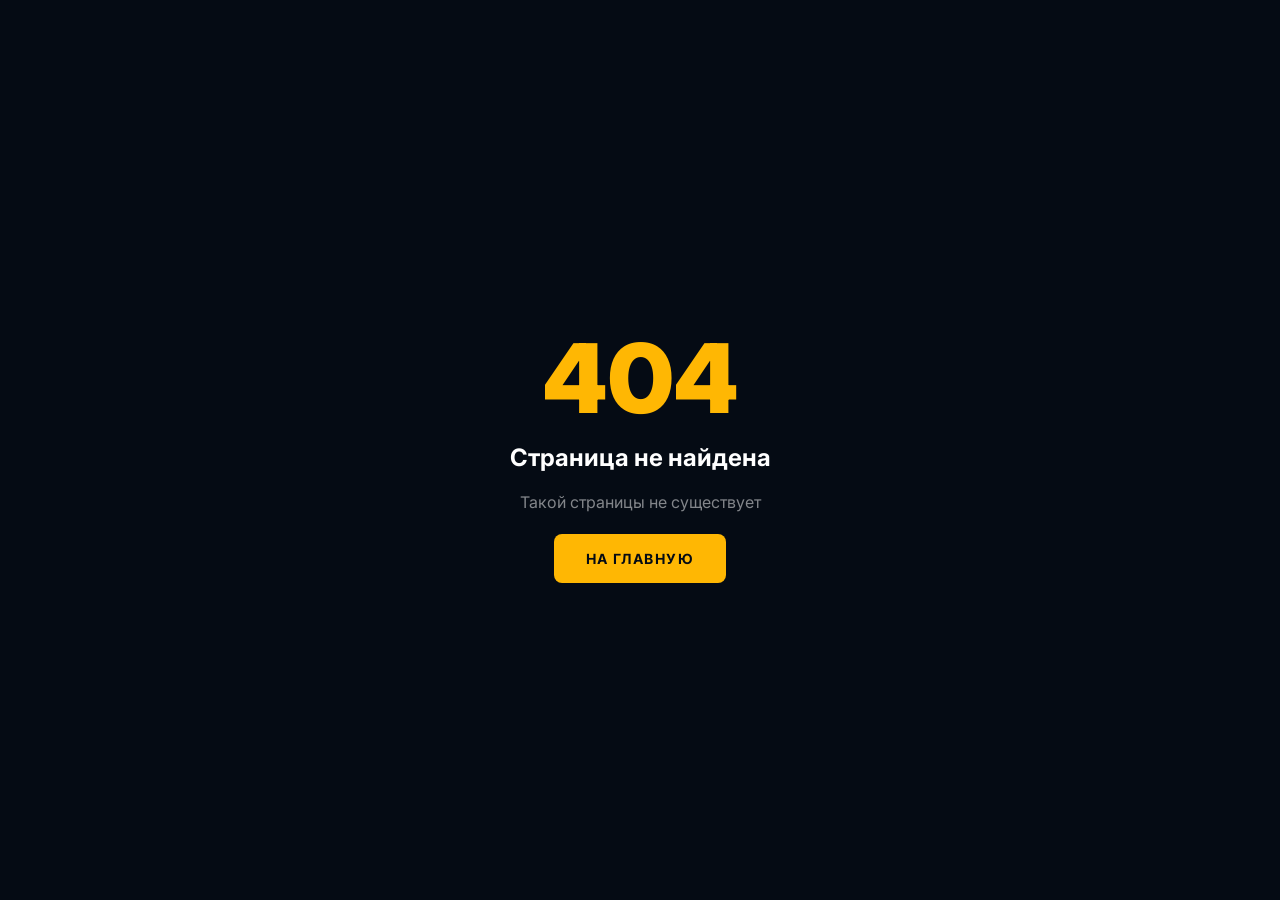
<file: index.html>
<!DOCTYPE html>
<html lang="ru">
  <head>
    <meta charset="UTF-8" />
    <meta http-equiv="X-UA-Compatible" content="IE=edge" />
    <meta name="viewport" content="width=device-width, initial-scale=1.0, maximum-scale=1" />

    <title>ISLAND PORT — закрытый онлайн покерный клуб ClubGG | Club ID 788000</title>

   <meta
  name="description"
  content="ISLAND PORT — закрытый онлайн покерный клуб на платформе ClubGG. Club ID 788000. Приватные игры, активные столы 24/7, вход через менеджера и удобное вступление."
/>
    
    <meta
      name="keywords"
      content="ClubGG, ClubGG poker club, online poker club, private poker club, closed poker club, poker club online, poker community, online poker games, private poker games, ClubGG club ID 788000, ISLAND PORT, закрытый покерный клуб, приватный покерный клуб, онлайн покерный клуб, покерный клуб ClubGG, вступить в покерный клуб, покер через ClubGG, игра в покер онлайн"
    />

    <meta name="author" content="ISLAND PORT" />
    <meta name="publisher" content="ISLAND PORT" />
    <meta name="application-name" content="ISLAND PORT" />
    <meta name="theme-color" content="#0b1020" />
    <meta name="format-detection" content="telephone=no" />
    <meta name="robots" content="index, follow, max-image-preview:large, max-snippet:-1, max-video-preview:-1" />
    <meta name="googlebot" content="index, follow, max-image-preview:large, max-snippet:-1, max-video-preview:-1" />
    <meta name="bingbot" content="index, follow, max-image-preview:large, max-snippet:-1, max-video-preview:-1" />

    <link rel="canonical" href="https://ggclubpokerport.com/" />
    <link rel="alternate" hreflang="ru" href="https://ggclubpokerport.com/" />
    <link rel="alternate" hreflang="en" href="https://ggclubpokerport.com/" />
    <link rel="alternate" hreflang="x-default" href="https://ggclubpokerport.com/" />

    <meta property="og:locale" content="ru_RU" />
    <meta property="og:type" content="website" />
    <meta property="og:site_name" content="ISLAND PORT" />
    <meta property="og:url" content="https://ggclubpokerport.com/" />
    <meta property="og:title" content="ISLAND PORT — закрытый онлайн покерный клуб ClubGG" />
   <meta
  property="og:description"
  content="ISLAND PORT — приватный покерный клуб на платформе ClubGG. Club ID 788000, активные столы 24/7 и вход через менеджера."
/>
    <meta property="og:image" content="https://ggclubpokerport.com/opengraph.jpg" />
    <meta property="og:image:alt" content="ISLAND PORT — закрытый онлайн покерный клуб ClubGG" />

    <meta name="twitter:card" content="summary_large_image" />
  <meta name="twitter:title" content="ISLAND PORT — закрытый онлайн покерный клуб ClubGG" />
   <meta
  name="twitter:description"
  content="ISLAND PORT — приватный покерный клуб на платформе ClubGG. Club ID 788000, активные столы 24/7 и вход через менеджера."
/>
    <meta name="twitter:image" content="https://ggclubpokerport.com/opengraph.jpg" />

    <link rel="icon" type="image/svg+xml" href="/favicon.png" />
    <link rel="apple-touch-icon" href="/favicon.svg" />

    <link rel="preconnect" href="https://fonts.googleapis.com" />
    <link rel="preconnect" href="https://fonts.gstatic.com" crossorigin />
    <link
      href="https://fonts.googleapis.com/css2?family=Inter:wght@400;500;600;700;800;900&display=swap"
      rel="stylesheet"
    />

    <link rel="preload" href="/assets/index-Dyo_4fIo.css" as="style" />
    <link rel="preload" href="/assets/index-BIH3v1BE.js" as="script" />

    <meta name="referrer" content="strict-origin-when-cross-origin" />

   <script type="application/ld+json">
{
  "@context": "https://schema.org",
  "@type": "Organization",
  "name": "ISLAND PORT",
  "url": "https://ggclubpokerport.com/",
  "logo": "https://ggclubpokerport.com/opengraph.jpg",
  "description": "Закрытый онлайн покерный клуб на платформе ClubGG. Club ID 788000. Приватные игры и вход через менеджера.",
  "sameAs": [
    "https://t.me/actionunion"
  ]
}
</script>

   <script type="application/ld+json">
{
  "@context": "https://schema.org",
  "@type": "WebSite",
  "name": "ISLAND PORT",
  "url": "https://ggclubpokerport.com/",
  "inLanguage": "ru",
  "description": "ISLAND PORT — закрытый онлайн покерный клуб ClubGG с приватными играми и входом через менеджера."
}
</script>

    <script type="application/ld+json">
     {
  "@context": "https://schema.org",
  "@type": "SportsOrganization",
  "name": "ISLAND PORT",
  "url": "https://ggclubpokerport.com/",
  "logo": "https://ggclubpokerport.com/opengraph.jpg",
  "description": "ISLAND PORT — закрытый онлайн покерный клуб на платформе ClubGG. Club ID 788000, приватные игры, активные столы и вход через менеджера.",
  "sport": "Poker"
}
    </script>

   <script type="application/ld+json">
{
  "@context": "https://schema.org",
  "@type": "FAQPage",
  "mainEntity": [
    {
      "@type": "Question",
      "name": "Что такое ISLAND PORT?",
      "acceptedAnswer": {
        "@type": "Answer",
        "text": "ISLAND PORT — это закрытый онлайн покерный клуб (online poker club) на платформе ClubGG. Club ID 788000. Игроки получают доступ к приватным играм, активным столам и входу через менеджера."
      }
    },
    {
      "@type": "Question",
      "name": "На какой платформе работает клуб?",
      "acceptedAnswer": {
        "@type": "Answer",
        "text": "Клуб ISLAND PORT работает на платформе ClubGG и представляет собой закрытый онлайн покерный клуб с приватными играми."
      }
    },
    {
      "@type": "Question",
      "name": "Какой ID клуба?",
      "acceptedAnswer": {
        "@type": "Answer",
        "text": "Club ID покерного клуба ISLAND PORT — 788000. Этот ID используется для входа в клуб через приложение ClubGG."
      }
    },
    {
      "@type": "Question",
      "name": "Как вступить в покерный клуб?",
      "acceptedAnswer": {
        "@type": "Answer",
        "text": "Чтобы вступить в онлайн покерный клуб ISLAND PORT, необходимо перейти на главную страницу, связаться с менеджером, получить инструкции и подключиться к ClubGG."
      }
    },
    {
      "@type": "Question",
      "name": "Для кого подходит ISLAND PORT?",
      "acceptedAnswer": {
        "@type": "Answer",
        "text": "ISLAND PORT подходит для игроков, которые ищут приватный онлайн покерный клуб, активные игры и покерное сообщество на платформе ClubGG."
      }
    }
  ]
}
</script>

    <script type="module" crossorigin src="/assets/index-BIH3v1BE.js"></script>
    <link rel="stylesheet" crossorigin href="/assets/index-Dyo_4fIo.css" />
    
   
    
    <meta name="google-site-verification" content="4X2hYjn408m81Xz8n7inil9DaLUOHKw6olmQP1CRQCY" />
       <style>
         
.seo-text {
  position: absolute;
  left: -9999px;
  top: 0;
  width: 1px;
  height: 1px;
  overflow: hidden;
}
</style>
    
</head>
  
<body>

  <div class="seo-text">

    <h1>ISLAND PORT — закрытый онлайн покерный клуб ClubGG</h1>

    <p>
      ISLAND PORT — это закрытый <strong>онлайн покерный клуб (online poker club)</strong> на платформе ClubGG.
      Club ID 788000. Игроки получают доступ к <strong>private poker games</strong>, активным столам, стабильной игре и удобному входу через менеджера.
    </p>

    <p>
      ISLAND PORT — это современный <strong>online poker club</strong>, ориентированный на игроков,
      которые ищут стабильную игру, активные столы и удобный вход через ClubGG.
      Формат <strong>private poker club</strong> позволяет играть в закрытом сообществе и получать доступ к лучшим играм.
    </p>

    <p>
      Для вступления в клуб необходимо связаться с менеджером и получить доступ к ClubGG.
    </p>

    <p>
      Подробнее о формате игры и приватных столах читайте в разделе
      <a href="/online-poker-club.html"><strong>online poker club</strong></a>,
      а также узнайте, как работает
      <a href="/clubgg.html"><strong>ClubGG poker club</strong></a> на платформе ClubGG.
    </p>

    <p>
      Наш клуб доступен на платформе <a href="/clubgg.html"><strong>ClubGG</strong></a> и ориентирован на игроков,
      которые ищут качественный онлайн покер.
    </p>

    <p>
      Клуб ISLAND PORT (Club ID 788000) работает на платформе ClubGG и предлагает игрокам
      доступ к закрытым столам, регулярным играм и стабильному онлайн покеру.
    </p>

    <h2>Private Poker Club на платформе ClubGG</h2>

    <p>
      Чтобы вступить в <strong>онлайн покерный клуб ISLAND PORT</strong>,
      необходимо связаться с менеджером, получить инструкции и подключиться к ClubGG.
      После этого вы сможете играть в приватные игры и участвовать в активных столах.
    </p>

  </div>

  <noscript>
    <p>Для корректной работы сайта включите JavaScript.</p>
  </noscript>

  <div id="root"></div>
</body>
</html>
</file>
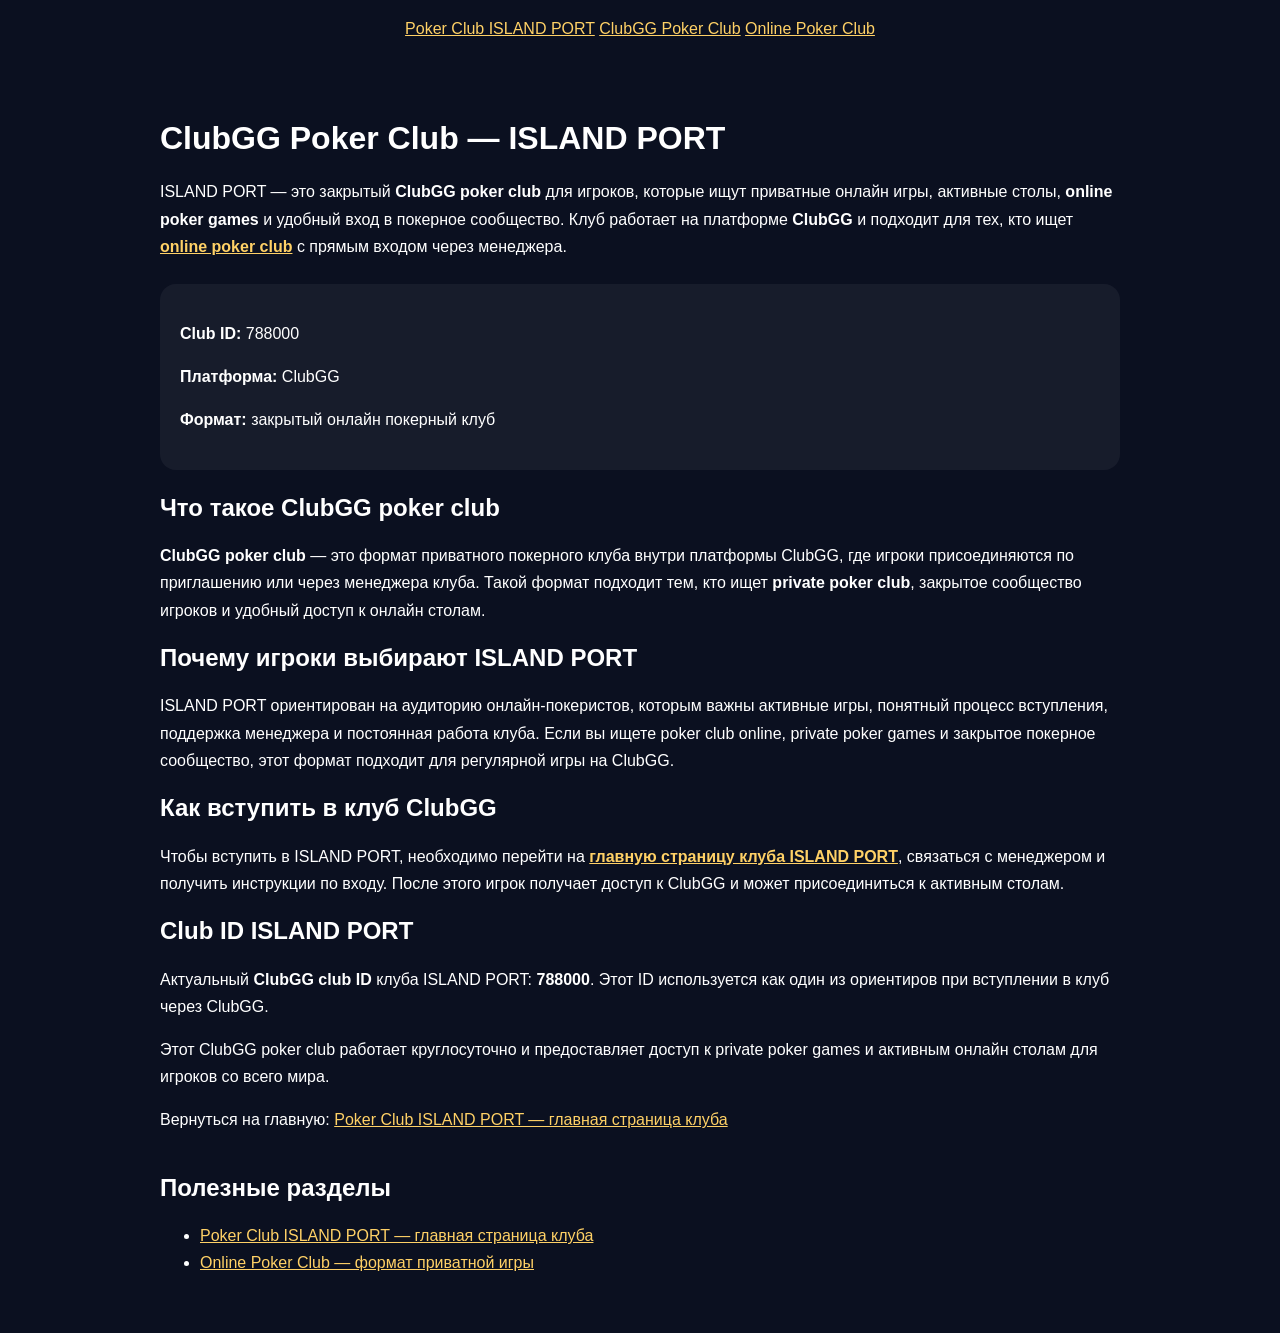
<file: clubgg.html>
<!DOCTYPE html>
<html lang="ru">
<head>
  <meta charset="UTF-8" />
  <meta http-equiv="X-UA-Compatible" content="IE=edge" />
  <meta name="viewport" content="width=device-width, initial-scale=1.0" />

  <title>ClubGG Poker Club — ISLAND PORT | Как вступить в клуб ClubGG</title>
  <meta name="description" content="ISLAND PORT — ClubGG poker club для игроков, которые ищут приватный онлайн покерный клуб. Club ID 788000, активные столы, вход через менеджера и удобное вступление." />
  <meta name="robots" content="index, follow" />
  <link rel="canonical" href="https://ggclubpokerport.com/clubgg.html" />

  <meta property="og:type" content="article" />
  <meta property="og:title" content="ClubGG Poker Club — ISLAND PORT | Вступить в клуб ClubGG" />
  <meta property="og:description" content="Приватный покерный клуб ClubGG. Узнайте, как вступить в ISLAND PORT и начать играть." />
  <meta property="og:url" content="https://ggclubpokerport.com/clubgg.html" />
  <meta property="og:image" content="https://ggclubpokerport.com/opengraph.jpg" />

  <style>
    body { margin: 0; font-family: Arial, sans-serif; background: #0b1020; color: #fff; line-height: 1.7; }
    .wrap { max-width: 960px; margin: 0 auto; padding: 40px 20px; }
    a { color: #ffd166; }
    h1, h2 { line-height: 1.2; }
    .box { background: rgba(255,255,255,0.05); padding: 20px; border-radius: 16px; margin: 24px 0; }
  </style>
</head>
<body>
<nav style="padding:15px; text-align:center;">
  <a href="/">Poker Club ISLAND PORT</a>
  <a href="/clubgg.html">ClubGG Poker Club</a>
  <a href="/online-poker-club.html">Online Poker Club</a>
</nav>
  <main class="wrap">
    <h1>ClubGG Poker Club — ISLAND PORT</h1>

   <p>
  ISLAND PORT — это закрытый <strong>ClubGG poker club</strong> для игроков, которые ищут
  приватные онлайн игры, активные столы, <strong>online poker games</strong> и удобный вход в покерное сообщество.
  Клуб работает на платформе <strong>ClubGG</strong> и подходит для тех, кто ищет
  <a href="/online-poker-club.html"><strong>online poker club</strong></a> с прямым входом через менеджера.
</p>

    <div class="box">
      <p><strong>Club ID:</strong> 788000</p>
      <p><strong>Платформа:</strong> ClubGG</p>
      <p><strong>Формат:</strong> закрытый онлайн покерный клуб</p>
    </div>

    <h2>Что такое ClubGG poker club</h2>
    <p>
  <strong>ClubGG poker club</strong> — это формат приватного покерного клуба внутри платформы ClubGG,
  где игроки присоединяются по приглашению или через менеджера клуба.
  Такой формат подходит тем, кто ищет <strong>private poker club</strong>,
  закрытое сообщество игроков и удобный доступ к онлайн столам.
</p>

    <h2>Почему игроки выбирают ISLAND PORT</h2>
    <p>
      ISLAND PORT ориентирован на аудиторию онлайн-покеристов, которым важны активные игры,
      понятный процесс вступления, поддержка менеджера и постоянная работа клуба.
      Если вы ищете poker club online, private poker games и закрытое покерное сообщество,
      этот формат подходит для регулярной игры на ClubGG.
    </p>

  <h2>Как вступить в клуб ClubGG</h2>
<p>
  Чтобы вступить в ISLAND PORT, необходимо перейти на
  <a href="/"><strong>главную страницу клуба ISLAND PORT</strong></a>,
  связаться с менеджером и получить инструкции по входу.
  После этого игрок получает доступ к ClubGG и может присоединиться к активным столам.
</p>

    <h2>Club ID ISLAND PORT</h2>
    <p>
      Актуальный <strong>ClubGG club ID</strong> клуба ISLAND PORT: <strong>788000</strong>.
      Этот ID используется как один из ориентиров при вступлении в клуб через ClubGG.
    </p>
    <p>
  Этот ClubGG poker club работает круглосуточно и предоставляет доступ к private poker games
  и активным онлайн столам для игроков со всего мира.
</p>

    <p>
      Вернуться на главную:
      <a href="/">Poker Club ISLAND PORT — главная страница клуба</a>
    </p>
   <div style="margin-top:40px;">
  <h2>Полезные разделы</h2>
  <ul>
    <li><a href="/">Poker Club ISLAND PORT — главная страница клуба</a></li>
    <li><a href="/online-poker-club.html">Online Poker Club — формат приватной игры</a></li>
  </ul>
</div>
  </main>
</body>
</html>
</file>
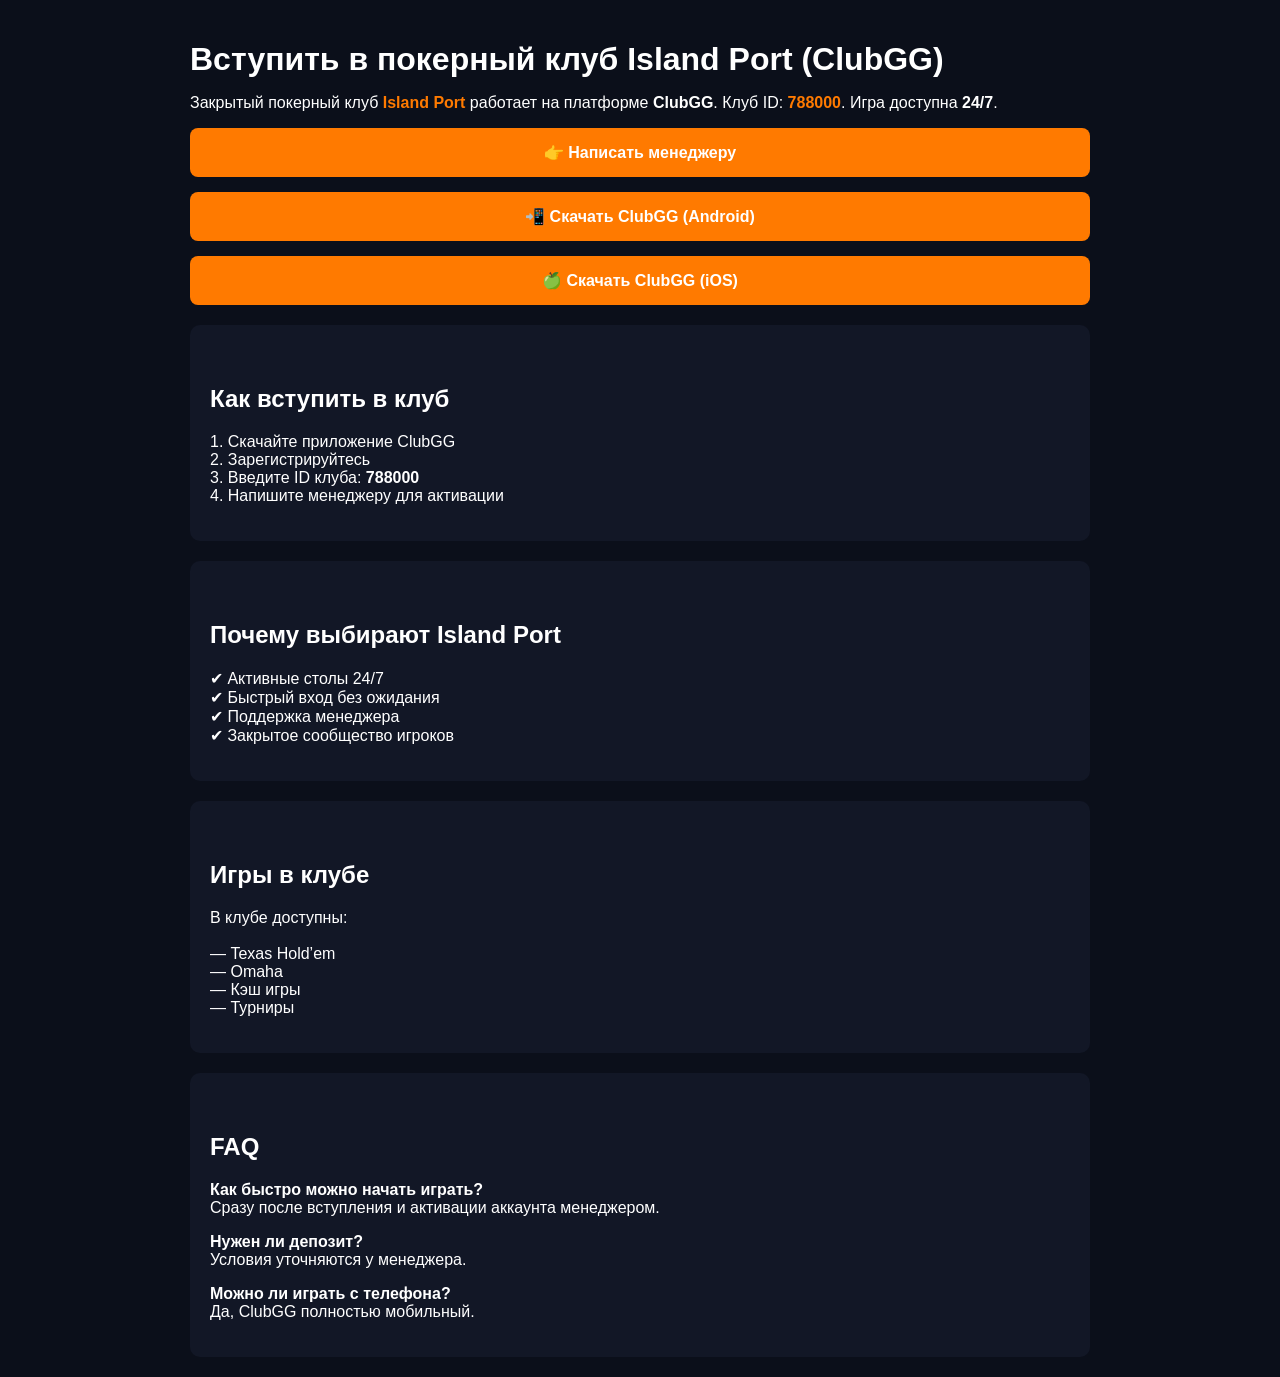
<file: join.html>
<!DOCTYPE html>
<html lang="ru">
<head>
<meta charset="UTF-8">
<meta name="viewport" content="width=device-width, initial-scale=1.0">

<title>Вступить в покерный клуб Island Port — ClubGG ID 788000</title>

<meta name="description" content="Вступить в закрытый покерный клуб Island Port на платформе ClubGG. Клуб ID 788000. Кэш игры 24/7, быстрый вход через менеджера.">

<link rel="canonical" href="https://ggclubpokerport.com/join.html">

<!-- Open Graph -->
<meta property="og:title" content="Вступить в Island Port — ClubGG клуб">
<meta property="og:description" content="Закрытый покерный клуб с активными столами 24/7. Вход через менеджера.">
<meta property="og:type" content="website">
<meta property="og:image" content="https://ggclubpokerport.com/opengraph.jpg">

<style>
body {
    margin: 0;
    font-family: Arial, sans-serif;
    background: #0b0f1a;
    color: white;
}

.container {
    max-width: 900px;
    margin: auto;
    padding: 20px;
}

h1 {
    font-size: 32px;
    margin-bottom: 10px;
}

h2 {
    margin-top: 40px;
}

.btn {
    display: block;
    text-align: center;
    padding: 15px;
    margin: 15px 0;
    background: #ff7a00;
    color: white;
    text-decoration: none;
    font-weight: bold;
    border-radius: 8px;
}

.highlight {
    color: #ff7a00;
    font-weight: bold;
}

.block {
    background: #121726;
    padding: 20px;
    border-radius: 10px;
    margin-top: 20px;
}
</style>

</head>

<body>

<div class="container">

<h1>Вступить в покерный клуб Island Port (ClubGG)</h1>

<p>
Закрытый покерный клуб <span class="highlight">Island Port</span> работает на платформе <strong>ClubGG</strong>.  
Клуб ID: <span class="highlight">788000</span>.  
Игра доступна <strong>24/7</strong>.
</p>

<a class="btn" href="https://t.me/ТВОЙ_ЮЗЕРНЕЙМ">👉 Написать менеджеру</a>

<a class="btn" href="https://play.google.com/store/apps/details?id=com.clubgg.poker">📲 Скачать ClubGG (Android)</a>

<a class="btn" href="https://apps.apple.com/app/clubgg/id1591629678">🍏 Скачать ClubGG (iOS)</a>

<div class="block">
<h2>Как вступить в клуб</h2>

<p>
1. Скачайте приложение ClubGG  
<br>
2. Зарегистрируйтесь  
<br>
3. Введите ID клуба: <strong>788000</strong>  
<br>
4. Напишите менеджеру для активации  
</p>
</div>

<div class="block">
<h2>Почему выбирают Island Port</h2>

<p>
✔ Активные столы 24/7  
<br>
✔ Быстрый вход без ожидания  
<br>
✔ Поддержка менеджера  
<br>
✔ Закрытое сообщество игроков  
</p>
</div>

<div class="block">
<h2>Игры в клубе</h2>

<p>
В клубе доступны:
<br><br>
— Texas Hold’em  
<br>
— Omaha  
<br>
— Кэш игры  
<br>
— Турниры  
</p>
</div>

<div class="block">
<h2>FAQ</h2>

<p><strong>Как быстро можно начать играть?</strong><br>
Сразу после вступления и активации аккаунта менеджером.</p>

<p><strong>Нужен ли депозит?</strong><br>
Условия уточняются у менеджера.</p>

<p><strong>Можно ли играть с телефона?</strong><br>
Да, ClubGG полностью мобильный.</p>
</div>

<!-- SEO текст -->
<div style="display:none;">
вступить в покерный клуб clubgg island port poker club gg poker играть онлайн покер клуб закрытый покерный клуб clubgg id 788000 poker clubgg join poker club online poker mobile poker clubgg скачать clubgg
</div>

</div>

</body>
</html>
</file>
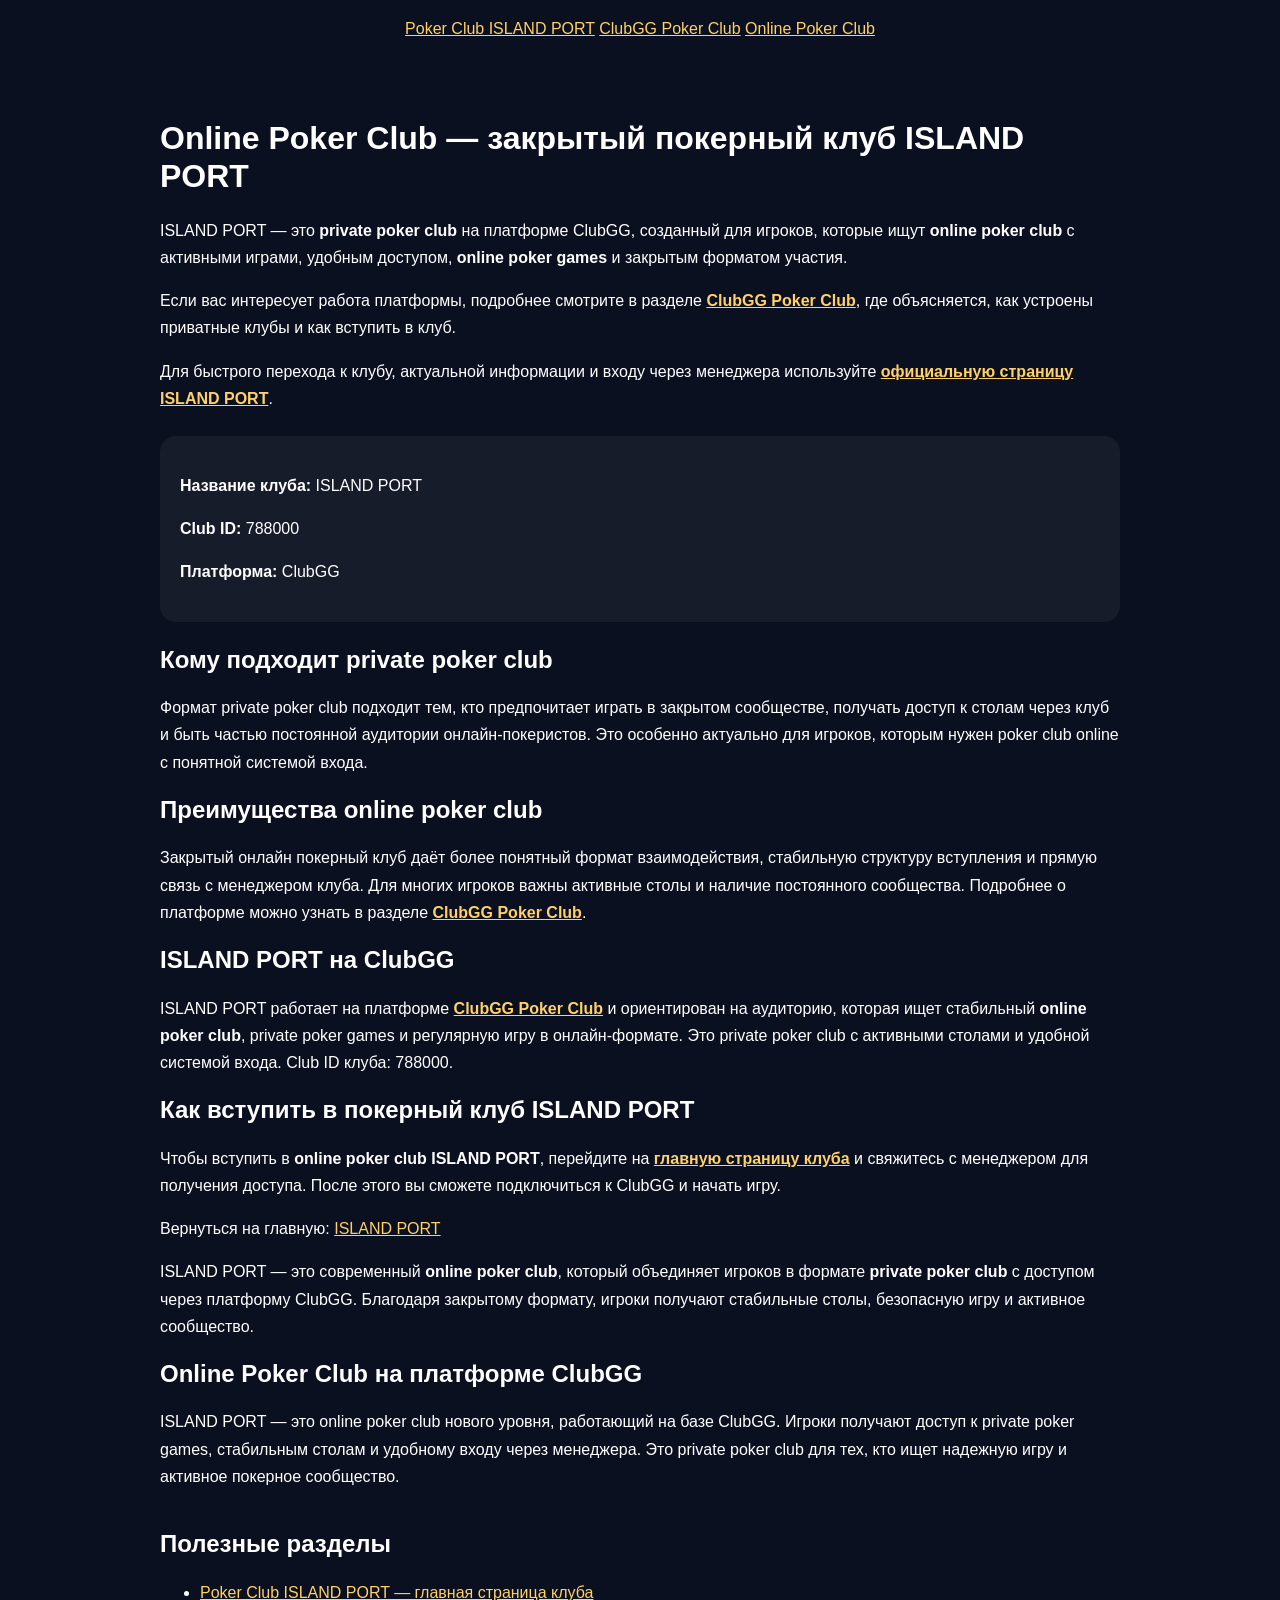
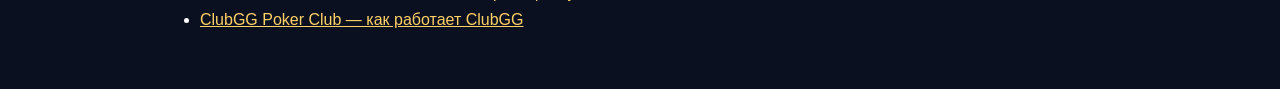
<file: online-poker-club.html>
<!DOCTYPE html>
<html lang="ru">
<head>
  <meta charset="UTF-8" />
  <meta http-equiv="X-UA-Compatible" content="IE=edge" />
  <meta name="viewport" content="width=device-width, initial-scale=1.0" />

  <title>Закрытый онлайн покерный клуб — ISLAND PORT | Private Poker Club</title>
  <meta name="description" content="ISLAND PORT — закрытый онлайн покерный клуб на платформе ClubGG. Private poker club с активными играми, покерным сообществом и Club ID 788000." />
  <meta name="robots" content="index, follow" />
  <link rel="canonical" href="https://ggclubpokerport.com/online-poker-club.html" />

  <meta property="og:type" content="article" />
  <meta property="og:title" content="Online Poker Club — закрытый покерный клуб ISLAND PORT" />
  <meta name="description" content="ISLAND PORT — закрытый онлайн покерный клуб на платформе ClubGG. Private poker club с активными играми, покерным сообществом и Club ID 788000." />
  <meta property="og:url" content="https://ggclubpokerport.com/online-poker-club.html" />
  <meta property="og:image" content="https://ggclubpokerport.com/opengraph.jpg" />

  <style>
    body { margin: 0; font-family: Arial, sans-serif; background: #0b1020; color: #fff; line-height: 1.7; }
    .wrap { max-width: 960px; margin: 0 auto; padding: 40px 20px; }
    a { color: #ffd166; }
    h1, h2 { line-height: 1.2; }
    .box { background: rgba(255,255,255,0.05); padding: 20px; border-radius: 16px; margin: 24px 0; }
  </style>
</head>
<body>
 <nav style="padding:15px; text-align:center;">
  <a href="/">Poker Club ISLAND PORT</a>
  <a href="/clubgg.html">ClubGG Poker Club</a>
  <a href="/online-poker-club.html">Online Poker Club</a>
</nav>
  <main class="wrap">
  <h1>Online Poker Club — закрытый покерный клуб ISLAND PORT</h1>

 <p>
  ISLAND PORT — это <strong>private poker club</strong> на платформе ClubGG,
  созданный для игроков, которые ищут <strong>online poker club</strong> с активными играми,
  удобным доступом, <strong>online poker games</strong> и закрытым форматом участия.
</p>

  <p>
    Если вас интересует работа платформы, подробнее смотрите в разделе
    <a href="/clubgg.html"><strong>ClubGG Poker Club</strong></a>,
    где объясняется, как устроены приватные клубы и как вступить в клуб.
  </p>

  <p>
    Для быстрого перехода к клубу, актуальной информации и входу через менеджера
    используйте <a href="/"><strong>официальную страницу ISLAND PORT</strong></a>.
  </p>

    <div class="box">
      <p><strong>Название клуба:</strong> ISLAND PORT</p>
      <p><strong>Club ID:</strong> 788000</p>
      <p><strong>Платформа:</strong> ClubGG</p>
    </div>

    <h2>Кому подходит private poker club</h2>
    <p>
      Формат private poker club подходит тем, кто предпочитает играть в закрытом сообществе,
      получать доступ к столам через клуб и быть частью постоянной аудитории онлайн-покеристов.
      Это особенно актуально для игроков, которым нужен poker club online с понятной системой входа.
    </p>

    <h2>Преимущества online poker club</h2>
    <p>
  Закрытый онлайн покерный клуб даёт более понятный формат взаимодействия,
  стабильную структуру вступления и прямую связь с менеджером клуба.
  Для многих игроков важны активные столы и наличие постоянного сообщества.
  Подробнее о платформе можно узнать в разделе 
  <a href="/clubgg.html"><strong>ClubGG Poker Club</strong></a>.
</p>

    <h2>ISLAND PORT на ClubGG</h2>
   <p>
  ISLAND PORT работает на платформе 
  <a href="/clubgg.html"><strong>ClubGG Poker Club</strong></a>
  и ориентирован на аудиторию, которая ищет стабильный 
  <strong>online poker club</strong>, private poker games и регулярную игру в онлайн-формате.
  Это private poker club с активными столами и удобной системой входа.
  Club ID клуба: 788000.
</p>

    <h2>Как вступить в покерный клуб ISLAND PORT</h2>
   <p>
Чтобы вступить в <strong>online poker club ISLAND PORT</strong>,
перейдите на <a href="/"><strong>главную страницу клуба</strong></a>
и свяжитесь с менеджером для получения доступа.
После этого вы сможете подключиться к ClubGG и начать игру.
</p>

    <p>
      Вернуться на главную:
      <a href="/">ISLAND PORT</a>
    </p>
    <p>
ISLAND PORT — это современный <strong>online poker club</strong>,
который объединяет игроков в формате <strong>private poker club</strong>
с доступом через платформу ClubGG. Благодаря закрытому формату,
игроки получают стабильные столы, безопасную игру и активное сообщество.
</p>
    
    <h2>Online Poker Club на платформе ClubGG</h2>
<p>
  ISLAND PORT — это online poker club нового уровня, работающий на базе ClubGG.
  Игроки получают доступ к private poker games, стабильным столам и удобному входу через менеджера.
  Это private poker club для тех, кто ищет надежную игру и активное покерное сообщество.
</p>
    
    <div style="margin-top:40px;">
  <h2>Полезные разделы</h2>
  <ul>
    <li><a href="/">Poker Club ISLAND PORT — главная страница клуба</a></li>
    <li><a href="/clubgg.html">ClubGG Poker Club — как работает ClubGG</a></li>
  </ul>
</div>
  </main>
</body>
</html>
</file>
<file: assets/index-Dyo_4fIo.css>
@layer properties{@supports (((-webkit-hyphens:none)) and (not (margin-trim:inline))) or ((-moz-orient:inline) and (not (color:rgb(from red r g b)))){*,:before,:after,::backdrop{--tw-translate-x:0;--tw-translate-y:0;--tw-translate-z:0;--tw-rotate-x:initial;--tw-rotate-y:initial;--tw-rotate-z:initial;--tw-skew-x:initial;--tw-skew-y:initial;--tw-space-y-reverse:0;--tw-space-x-reverse:0;--tw-border-style:solid;--tw-gradient-position:initial;--tw-gradient-from:#0000;--tw-gradient-via:#0000;--tw-gradient-to:#0000;--tw-gradient-stops:initial;--tw-gradient-via-stops:initial;--tw-gradient-from-position:0%;--tw-gradient-via-position:50%;--tw-gradient-to-position:100%;--tw-leading:initial;--tw-font-weight:initial;--tw-tracking:initial;--tw-ordinal:initial;--tw-slashed-zero:initial;--tw-numeric-figure:initial;--tw-numeric-spacing:initial;--tw-numeric-fraction:initial;--tw-shadow:0 0 #0000;--tw-shadow-color:initial;--tw-shadow-alpha:100%;--tw-inset-shadow:0 0 #0000;--tw-inset-shadow-color:initial;--tw-inset-shadow-alpha:100%;--tw-ring-color:initial;--tw-ring-shadow:0 0 #0000;--tw-inset-ring-color:initial;--tw-inset-ring-shadow:0 0 #0000;--tw-ring-inset:initial;--tw-ring-offset-width:0px;--tw-ring-offset-color:#fff;--tw-ring-offset-shadow:0 0 #0000;--tw-outline-style:solid;--tw-backdrop-blur:initial;--tw-backdrop-brightness:initial;--tw-backdrop-contrast:initial;--tw-backdrop-grayscale:initial;--tw-backdrop-hue-rotate:initial;--tw-backdrop-invert:initial;--tw-backdrop-opacity:initial;--tw-backdrop-saturate:initial;--tw-backdrop-sepia:initial;--tw-duration:initial;--tw-ease:initial;--tw-scale-x:1;--tw-scale-y:1;--tw-scale-z:1;--tw-content:"";--tw-animation-delay:0s;--tw-animation-direction:normal;--tw-animation-duration:initial;--tw-animation-fill-mode:none;--tw-animation-iteration-count:1;--tw-enter-blur:0;--tw-enter-opacity:1;--tw-enter-rotate:0;--tw-enter-scale:1;--tw-enter-translate-x:0;--tw-enter-translate-y:0;--tw-exit-blur:0;--tw-exit-opacity:1;--tw-exit-rotate:0;--tw-exit-scale:1;--tw-exit-translate-x:0;--tw-exit-translate-y:0}}}@layer theme{:root,:host{--color-red-50:oklch(97.1% .013 17.38);--color-red-300:oklch(80.8% .114 19.571);--color-red-400:oklch(70.4% .191 22.216);--color-red-600:oklch(57.7% .245 27.325);--color-black:#000;--color-white:#fff;--spacing:.25rem;--container-sm:24rem;--container-lg:32rem;--container-xl:36rem;--container-2xl:42rem;--container-3xl:48rem;--container-7xl:80rem;--text-xs:.75rem;--text-xs--line-height:calc(1 / .75);--text-sm:.875rem;--text-sm--line-height:calc(1.25 / .875);--text-base:1rem;--text-base--line-height: 1.5 ;--text-lg:1.125rem;--text-lg--line-height:calc(1.75 / 1.125);--text-xl:1.25rem;--text-xl--line-height:calc(1.75 / 1.25);--text-2xl:1.5rem;--text-2xl--line-height:calc(2 / 1.5);--text-3xl:1.875rem;--text-3xl--line-height: 1.2 ;--text-4xl:2.25rem;--text-4xl--line-height:calc(2.5 / 2.25);--text-5xl:3rem;--text-5xl--line-height:1;--text-6xl:3.75rem;--text-6xl--line-height:1;--text-7xl:4.5rem;--text-7xl--line-height:1;--text-8xl:6rem;--text-8xl--line-height:1;--font-weight-normal:400;--font-weight-medium:500;--font-weight-semibold:600;--font-weight-bold:700;--font-weight-black:900;--tracking-tight:-.025em;--tracking-wide:.025em;--tracking-widest:.1em;--leading-tight:1.25;--leading-snug:1.375;--leading-normal:1.5;--leading-relaxed:1.625;--radius-2xl:1rem;--ease-in-out:cubic-bezier(.4, 0, .2, 1);--animate-spin:spin 1s linear infinite;--animate-pulse:pulse 2s cubic-bezier(.4, 0, .6, 1) infinite;--animate-bounce:bounce 1s infinite;--blur-md:12px;--aspect-video:16 / 9;--default-transition-duration:.15s;--default-transition-timing-function:cubic-bezier(.4, 0, .2, 1);--default-font-family:var(--app-font-sans);--default-mono-font-family:var(--app-font-mono);--color-border:hsl(var(--border))}}@layer base{*,:after,:before,::backdrop{box-sizing:border-box;border:0 solid;margin:0;padding:0}::file-selector-button{box-sizing:border-box;border:0 solid;margin:0;padding:0}html,:host{-webkit-text-size-adjust:100%;tab-size:4;line-height:1.5;font-family:var(--default-font-family,ui-sans-serif, system-ui, sans-serif, "Apple Color Emoji", "Segoe UI Emoji", "Segoe UI Symbol", "Noto Color Emoji");font-feature-settings:var(--default-font-feature-settings,normal);font-variation-settings:var(--default-font-variation-settings,normal);-webkit-tap-highlight-color:transparent}hr{height:0;color:inherit;border-top-width:1px}abbr:where([title]){-webkit-text-decoration:underline dotted;text-decoration:underline dotted}h1,h2,h3,h4,h5,h6{font-size:inherit;font-weight:inherit}a{color:inherit;-webkit-text-decoration:inherit;text-decoration:inherit}b,strong{font-weight:bolder}code,kbd,samp,pre{font-family:var(--default-mono-font-family,ui-monospace, SFMono-Regular, Menlo, Monaco, Consolas, "Liberation Mono", "Courier New", monospace);font-feature-settings:var(--default-mono-font-feature-settings,normal);font-variation-settings:var(--default-mono-font-variation-settings,normal);font-size:1em}small{font-size:80%}sub,sup{vertical-align:baseline;font-size:75%;line-height:0;position:relative}sub{bottom:-.25em}sup{top:-.5em}table{text-indent:0;border-color:inherit;border-collapse:collapse}:-moz-focusring{outline:auto}progress{vertical-align:baseline}summary{display:list-item}ol,ul,menu{list-style:none}img,svg,video,canvas,audio,iframe,embed,object{vertical-align:middle;display:block}img,video{max-width:100%;height:auto}button,input,select,optgroup,textarea{font:inherit;font-feature-settings:inherit;font-variation-settings:inherit;letter-spacing:inherit;color:inherit;opacity:1;background-color:#0000;border-radius:0}::file-selector-button{font:inherit;font-feature-settings:inherit;font-variation-settings:inherit;letter-spacing:inherit;color:inherit;opacity:1;background-color:#0000;border-radius:0}:where(select:is([multiple],[size])) optgroup{font-weight:bolder}:where(select:is([multiple],[size])) optgroup option{padding-inline-start:20px}::file-selector-button{margin-inline-end:4px}::placeholder{opacity:1}@supports (not ((-webkit-appearance:-apple-pay-button))) or (contain-intrinsic-size:1px){::placeholder{color:currentColor}@supports (color:color-mix(in lab,red,red)){::placeholder{color:color-mix(in oklab,currentcolor 50%,transparent)}}}textarea{resize:vertical}::-webkit-search-decoration{-webkit-appearance:none}::-webkit-date-and-time-value{min-height:1lh;text-align:inherit}::-webkit-datetime-edit{display:inline-flex}::-webkit-datetime-edit-fields-wrapper{padding:0}::-webkit-datetime-edit{padding-block:0}::-webkit-datetime-edit-year-field{padding-block:0}::-webkit-datetime-edit-month-field{padding-block:0}::-webkit-datetime-edit-day-field{padding-block:0}::-webkit-datetime-edit-hour-field{padding-block:0}::-webkit-datetime-edit-minute-field{padding-block:0}::-webkit-datetime-edit-second-field{padding-block:0}::-webkit-datetime-edit-millisecond-field{padding-block:0}::-webkit-datetime-edit-meridiem-field{padding-block:0}::-webkit-calendar-picker-indicator{line-height:1}:-moz-ui-invalid{box-shadow:none}button,input:where([type=button],[type=reset],[type=submit]){appearance:button}::file-selector-button{appearance:button}::-webkit-inner-spin-button{height:auto}::-webkit-outer-spin-button{height:auto}[hidden]:where(:not([hidden=until-found])){display:none!important}*{border-color:hsl(var(--border))}body{background-color:hsl(var(--background));font-family:var(--app-font-sans);color:hsl(var(--foreground));-webkit-font-smoothing:antialiased;-moz-osx-font-smoothing:grayscale}}@layer components;@layer utilities{.\@container\/field-group{container:field-group/inline-size}.pointer-events-auto{pointer-events:auto}.pointer-events-none{pointer-events:none}.invisible{visibility:hidden}.sr-only{clip-path:inset(50%);white-space:nowrap;border-width:0;width:1px;height:1px;margin:-1px;padding:0;position:absolute;overflow:hidden}.absolute{position:absolute}.fixed{position:fixed}.relative{position:relative}.static{position:static}.inset-0{inset:calc(var(--spacing) * 0)}.inset-x-0{inset-inline:calc(var(--spacing) * 0)}.inset-y-0{inset-block:calc(var(--spacing) * 0)}.start{inset-inline-start:var(--spacing)}.-top-12{top:calc(var(--spacing) * -12)}.top-0{top:calc(var(--spacing) * 0)}.top-1\.5{top:calc(var(--spacing) * 1.5)}.top-1\/2{top:50%}.top-2{top:calc(var(--spacing) * 2)}.top-3\.5{top:calc(var(--spacing) * 3.5)}.top-4{top:calc(var(--spacing) * 4)}.top-10{top:calc(var(--spacing) * 10)}.top-\[1px\]{top:1px}.top-\[50\%\]{top:50%}.top-\[60\%\]{top:60%}.top-full{top:100%}.-right-12{right:calc(var(--spacing) * -12)}.right-0{right:calc(var(--spacing) * 0)}.right-1{right:calc(var(--spacing) * 1)}.right-2{right:calc(var(--spacing) * 2)}.right-3{right:calc(var(--spacing) * 3)}.right-4{right:calc(var(--spacing) * 4)}.-bottom-6{bottom:calc(var(--spacing) * -6)}.-bottom-12{bottom:calc(var(--spacing) * -12)}.bottom-0{bottom:calc(var(--spacing) * 0)}.bottom-8{bottom:calc(var(--spacing) * 8)}.-left-6{left:calc(var(--spacing) * -6)}.-left-12{left:calc(var(--spacing) * -12)}.left-0{left:calc(var(--spacing) * 0)}.left-1\/2{left:50%}.left-2{left:calc(var(--spacing) * 2)}.left-\[3\.25rem\]{left:3.25rem}.left-\[50\%\]{left:50%}.left-full{left:100%}.z-0{z-index:0}.z-10{z-index:10}.z-20{z-index:20}.z-50{z-index:50}.z-\[1\]{z-index:1}.z-\[100\]{z-index:100}.order-first{order:-9999}.order-last{order:9999}.\!m-0{margin:calc(var(--spacing) * 0)!important}.-mx-1{margin-inline:calc(var(--spacing) * -1)}.mx-2{margin-inline:calc(var(--spacing) * 2)}.mx-3\.5{margin-inline:calc(var(--spacing) * 3.5)}.mx-auto{margin-inline:auto}.-my-2{margin-block:calc(var(--spacing) * -2)}.my-0{margin-block:calc(var(--spacing) * 0)}.my-0\.5{margin-block:calc(var(--spacing) * .5)}.my-1{margin-block:calc(var(--spacing) * 1)}.-mt-4{margin-top:calc(var(--spacing) * -4)}.mt-1{margin-top:calc(var(--spacing) * 1)}.mt-1\.5{margin-top:calc(var(--spacing) * 1.5)}.mt-2{margin-top:calc(var(--spacing) * 2)}.mt-4{margin-top:calc(var(--spacing) * 4)}.mt-5{margin-top:calc(var(--spacing) * 5)}.mt-8{margin-top:calc(var(--spacing) * 8)}.mt-10{margin-top:calc(var(--spacing) * 10)}.mt-14{margin-top:calc(var(--spacing) * 14)}.mt-16{margin-top:calc(var(--spacing) * 16)}.mt-24{margin-top:calc(var(--spacing) * 24)}.mt-auto{margin-top:auto}.mr-2{margin-right:calc(var(--spacing) * 2)}.mb-0\.5{margin-bottom:calc(var(--spacing) * .5)}.mb-1{margin-bottom:calc(var(--spacing) * 1)}.mb-2{margin-bottom:calc(var(--spacing) * 2)}.mb-3{margin-bottom:calc(var(--spacing) * 3)}.mb-4{margin-bottom:calc(var(--spacing) * 4)}.mb-6{margin-bottom:calc(var(--spacing) * 6)}.mb-8{margin-bottom:calc(var(--spacing) * 8)}.mb-10{margin-bottom:calc(var(--spacing) * 10)}.mb-12{margin-bottom:calc(var(--spacing) * 12)}.mb-16{margin-bottom:calc(var(--spacing) * 16)}.-ml-4{margin-left:calc(var(--spacing) * -4)}.ml-1{margin-left:calc(var(--spacing) * 1)}.ml-2{margin-left:calc(var(--spacing) * 2)}.ml-4{margin-left:calc(var(--spacing) * 4)}.ml-auto{margin-left:auto}.line-clamp-2{-webkit-line-clamp:2;-webkit-box-orient:vertical;display:-webkit-box;overflow:hidden}.block{display:block}.flex{display:flex}.grid{display:grid}.hidden{display:none}.inline-block{display:inline-block}.inline-flex{display:inline-flex}.table{display:table}.aspect-\[4\/3\]{aspect-ratio:4/3}.aspect-square{aspect-ratio:1}.aspect-video{aspect-ratio:var(--aspect-video)}.size-4{width:calc(var(--spacing) * 4);height:calc(var(--spacing) * 4)}.size-6{width:calc(var(--spacing) * 6);height:calc(var(--spacing) * 6)}.size-8{width:calc(var(--spacing) * 8);height:calc(var(--spacing) * 8)}.size-10{width:calc(var(--spacing) * 10);height:calc(var(--spacing) * 10)}.size-\[--cell-size\]{width:--cell-size;height:--cell-size}.h-0\.5{height:calc(var(--spacing) * .5)}.h-1\.5{height:calc(var(--spacing) * 1.5)}.h-2{height:calc(var(--spacing) * 2)}.h-2\.5{height:calc(var(--spacing) * 2.5)}.h-3{height:calc(var(--spacing) * 3)}.h-3\.5{height:calc(var(--spacing) * 3.5)}.h-4{height:calc(var(--spacing) * 4)}.h-5{height:calc(var(--spacing) * 5)}.h-6{height:calc(var(--spacing) * 6)}.h-7{height:calc(var(--spacing) * 7)}.h-8{height:calc(var(--spacing) * 8)}.h-9{height:calc(var(--spacing) * 9)}.h-10{height:calc(var(--spacing) * 10)}.h-12{height:calc(var(--spacing) * 12)}.h-16{height:calc(var(--spacing) * 16)}.h-20{height:calc(var(--spacing) * 20)}.h-\[--cell-size\]{height:--cell-size}.h-\[1px\]{height:1px}.h-\[var\(--radix-navigation-menu-viewport-height\)\]{height:var(--radix-navigation-menu-viewport-height)}.h-\[var\(--radix-select-trigger-height\)\]{height:var(--radix-select-trigger-height)}.h-auto{height:auto}.h-full{height:100%}.h-px{height:1px}.h-svh{height:100svh}.max-h-\[--radix-context-menu-content-available-height\]{max-height:--radix-context-menu-content-available-height}.max-h-\[--radix-select-content-available-height\]{max-height:--radix-select-content-available-height}.max-h-\[300px\]{max-height:300px}.max-h-\[var\(--radix-dropdown-menu-content-available-height\)\]{max-height:var(--radix-dropdown-menu-content-available-height)}.max-h-screen{max-height:100vh}.min-h-0{min-height:calc(var(--spacing) * 0)}.min-h-8{min-height:calc(var(--spacing) * 8)}.min-h-9{min-height:calc(var(--spacing) * 9)}.min-h-10{min-height:calc(var(--spacing) * 10)}.min-h-\[60px\]{min-height:60px}.min-h-screen{min-height:100vh}.min-h-svh{min-height:100svh}.w-0{width:calc(var(--spacing) * 0)}.w-1{width:calc(var(--spacing) * 1)}.w-2{width:calc(var(--spacing) * 2)}.w-2\.5{width:calc(var(--spacing) * 2.5)}.w-3{width:calc(var(--spacing) * 3)}.w-3\.5{width:calc(var(--spacing) * 3.5)}.w-3\/4{width:75%}.w-4{width:calc(var(--spacing) * 4)}.w-5{width:calc(var(--spacing) * 5)}.w-6{width:calc(var(--spacing) * 6)}.w-7{width:calc(var(--spacing) * 7)}.w-8{width:calc(var(--spacing) * 8)}.w-9{width:calc(var(--spacing) * 9)}.w-10{width:calc(var(--spacing) * 10)}.w-12{width:calc(var(--spacing) * 12)}.w-16{width:calc(var(--spacing) * 16)}.w-20{width:calc(var(--spacing) * 20)}.w-64{width:calc(var(--spacing) * 64)}.w-72{width:calc(var(--spacing) * 72)}.w-\[--cell-size\]{width:--cell-size}.w-\[1px\]{width:1px}.w-\[100px\]{width:100px}.w-\[var\(--sidebar-width\)\]{width:var(--sidebar-width)}.w-auto{width:auto}.w-fit{width:fit-content}.w-full{width:100%}.w-max{width:max-content}.w-px{width:1px}.max-w-2xl{max-width:var(--container-2xl)}.max-w-3xl{max-width:var(--container-3xl)}.max-w-7xl{max-width:var(--container-7xl)}.max-w-\[var\(--skeleton-width\)\]{max-width:var(--skeleton-width)}.max-w-lg{max-width:var(--container-lg)}.max-w-max{max-width:max-content}.max-w-sm{max-width:var(--container-sm)}.max-w-xl{max-width:var(--container-xl)}.min-w-0{min-width:calc(var(--spacing) * 0)}.min-w-5{min-width:calc(var(--spacing) * 5)}.min-w-8{min-width:calc(var(--spacing) * 8)}.min-w-9{min-width:calc(var(--spacing) * 9)}.min-w-10{min-width:calc(var(--spacing) * 10)}.min-w-\[--cell-size\]{min-width:--cell-size}.min-w-\[8rem\]{min-width:8rem}.min-w-\[12rem\]{min-width:12rem}.min-w-\[var\(--radix-select-trigger-width\)\]{min-width:var(--radix-select-trigger-width)}.flex-1{flex:1}.shrink-0{flex-shrink:0}.grow{flex-grow:1}.grow-0{flex-grow:0}.basis-full{flex-basis:100%}.caption-bottom{caption-side:bottom}.border-collapse{border-collapse:collapse}.origin-\[--radix-context-menu-content-transform-origin\]{transform-origin:--radix-context-menu-content-transform-origin}.origin-\[--radix-dropdown-menu-content-transform-origin\]{transform-origin:--radix-dropdown-menu-content-transform-origin}.origin-\[--radix-hover-card-content-transform-origin\]{transform-origin:--radix-hover-card-content-transform-origin}.origin-\[--radix-menubar-content-transform-origin\]{transform-origin:--radix-menubar-content-transform-origin}.origin-\[--radix-popover-content-transform-origin\]{transform-origin:--radix-popover-content-transform-origin}.origin-\[--radix-select-content-transform-origin\]{transform-origin:--radix-select-content-transform-origin}.origin-\[--radix-tooltip-content-transform-origin\]{transform-origin:--radix-tooltip-content-transform-origin}.-translate-x-1\/2{--tw-translate-x: -50% ;translate:var(--tw-translate-x) var(--tw-translate-y)}.-translate-x-px{--tw-translate-x:-1px;translate:var(--tw-translate-x) var(--tw-translate-y)}.translate-x-\[-50\%\]{--tw-translate-x:-50%;translate:var(--tw-translate-x) var(--tw-translate-y)}.translate-x-px{--tw-translate-x:1px;translate:var(--tw-translate-x) var(--tw-translate-y)}.-translate-y-1\/2{--tw-translate-y: -50% ;translate:var(--tw-translate-x) var(--tw-translate-y)}.-translate-y-2{--tw-translate-y:calc(var(--spacing) * -2);translate:var(--tw-translate-x) var(--tw-translate-y)}.translate-y-2{--tw-translate-y:calc(var(--spacing) * 2);translate:var(--tw-translate-x) var(--tw-translate-y)}.translate-y-\[-50\%\]{--tw-translate-y:-50%;translate:var(--tw-translate-x) var(--tw-translate-y)}.-rotate-45{rotate:-45deg}.rotate-45{rotate:45deg}.rotate-90{rotate:90deg}.transform{transform:var(--tw-rotate-x,) var(--tw-rotate-y,) var(--tw-rotate-z,) var(--tw-skew-x,) var(--tw-skew-y,)}.animate-bounce{animation:var(--animate-bounce)}.animate-caret-blink{animation:1.25s ease-out infinite caret-blink}.animate-in{animation:enter var(--tw-animation-duration,var(--tw-duration,.15s))var(--tw-ease,ease)var(--tw-animation-delay,0s)var(--tw-animation-iteration-count,1)var(--tw-animation-direction,normal)var(--tw-animation-fill-mode,none)}.animate-pulse{animation:var(--animate-pulse)}.animate-spin{animation:var(--animate-spin)}.cursor-default{cursor:default}.cursor-pointer{cursor:pointer}.cursor-text{cursor:text}.touch-none{touch-action:none}.resize-none{resize:none}.list-disc{list-style-type:disc}.list-none{list-style-type:none}.flex-col{flex-direction:column}.flex-col-reverse{flex-direction:column-reverse}.flex-row{flex-direction:row}.flex-wrap{flex-wrap:wrap}.place-content-center{place-content:center}.items-center{align-items:center}.items-end{align-items:flex-end}.items-start{align-items:flex-start}.items-stretch{align-items:stretch}.justify-between{justify-content:space-between}.justify-center{justify-content:center}.justify-start{justify-content:flex-start}.gap-1{gap:calc(var(--spacing) * 1)}.gap-1\.5{gap:calc(var(--spacing) * 1.5)}.gap-2{gap:calc(var(--spacing) * 2)}.gap-2\.5{gap:calc(var(--spacing) * 2.5)}.gap-3{gap:calc(var(--spacing) * 3)}.gap-4{gap:calc(var(--spacing) * 4)}.gap-6{gap:calc(var(--spacing) * 6)}.gap-7{gap:calc(var(--spacing) * 7)}.gap-8{gap:calc(var(--spacing) * 8)}.gap-16{gap:calc(var(--spacing) * 16)}:where(.space-y-1\.5>:not(:last-child)){--tw-space-y-reverse:0;margin-block-start:calc(calc(var(--spacing) * 1.5) * var(--tw-space-y-reverse));margin-block-end:calc(calc(var(--spacing) * 1.5) * calc(1 - var(--tw-space-y-reverse)))}:where(.space-y-2>:not(:last-child)){--tw-space-y-reverse:0;margin-block-start:calc(calc(var(--spacing) * 2) * var(--tw-space-y-reverse));margin-block-end:calc(calc(var(--spacing) * 2) * calc(1 - var(--tw-space-y-reverse)))}:where(.space-y-4>:not(:last-child)){--tw-space-y-reverse:0;margin-block-start:calc(calc(var(--spacing) * 4) * var(--tw-space-y-reverse));margin-block-end:calc(calc(var(--spacing) * 4) * calc(1 - var(--tw-space-y-reverse)))}:where(.space-y-6>:not(:last-child)){--tw-space-y-reverse:0;margin-block-start:calc(calc(var(--spacing) * 6) * var(--tw-space-y-reverse));margin-block-end:calc(calc(var(--spacing) * 6) * calc(1 - var(--tw-space-y-reverse)))}:where(.space-x-1>:not(:last-child)){--tw-space-x-reverse:0;margin-inline-start:calc(calc(var(--spacing) * 1) * var(--tw-space-x-reverse));margin-inline-end:calc(calc(var(--spacing) * 1) * calc(1 - var(--tw-space-x-reverse)))}:where(.space-x-4>:not(:last-child)){--tw-space-x-reverse:0;margin-inline-start:calc(calc(var(--spacing) * 4) * var(--tw-space-x-reverse));margin-inline-end:calc(calc(var(--spacing) * 4) * calc(1 - var(--tw-space-x-reverse)))}.self-stretch{align-self:stretch}.overflow-auto{overflow:auto}.overflow-hidden{overflow:hidden}.overflow-x-hidden{overflow-x:hidden}.overflow-y-auto{overflow-y:auto}.rounded{border-radius:.25rem}.rounded-2xl{border-radius:var(--radius-2xl)}.rounded-\[2px\]{border-radius:2px}.rounded-\[calc\(var\(--radius\)-5px\)\]{border-radius:calc(var(--radius) - 5px)}.rounded-\[inherit\]{border-radius:inherit}.rounded-full{border-radius:3.40282e38px}.rounded-lg{border-radius:var(--radius)}.rounded-md{border-radius:calc(var(--radius) - 2px)}.rounded-none{border-radius:0}.rounded-sm{border-radius:calc(var(--radius) - 4px)}.rounded-xl{border-radius:calc(var(--radius) + 4px)}.rounded-t-\[10px\]{border-top-left-radius:10px;border-top-right-radius:10px}.rounded-l-md{border-top-left-radius:calc(var(--radius) - 2px);border-bottom-left-radius:calc(var(--radius) - 2px)}.rounded-tl-sm{border-top-left-radius:calc(var(--radius) - 4px)}.rounded-r-md{border-top-right-radius:calc(var(--radius) - 2px);border-bottom-right-radius:calc(var(--radius) - 2px)}.border{border-style:var(--tw-border-style);border-width:1px}.border-0{border-style:var(--tw-border-style);border-width:0}.border-2{border-style:var(--tw-border-style);border-width:2px}.border-\[1\.5px\]{border-style:var(--tw-border-style);border-width:1.5px}.border-y{border-block-style:var(--tw-border-style);border-block-width:1px}.border-t{border-top-style:var(--tw-border-style);border-top-width:1px}.border-r{border-right-style:var(--tw-border-style);border-right-width:1px}.border-b{border-bottom-style:var(--tw-border-style);border-bottom-width:1px}.border-l{border-left-style:var(--tw-border-style);border-left-width:1px}.border-dashed{--tw-border-style:dashed;border-style:dashed}.\[border-color\:var\(--badge-outline\)\]{border-color:var(--badge-outline)}.\[border-color\:var\(--button-outline\)\]{border-color:var(--button-outline)}.border-\[\#0088CC\]\/50{border-color:#0088cc80}.border-\[\#FFB703\]\/20{border-color:#ffb70333}.border-\[\#FFB703\]\/25{border-color:#ffb70340}.border-\[\#FFB703\]\/30{border-color:#ffb7034d}.border-\[\#FFB703\]\/40{border-color:#ffb70366}.border-\[--color-border\]{border-color:--color-border}.border-border,.border-border\/50{border-color:hsl(var(--border))}@supports (color:color-mix(in lab,red,red)){.border-border\/50{border-color:color-mix(in oklab,hsl(var(--border)) 50%,transparent)}}.border-destructive{border-color:hsl(var(--destructive))}.border-destructive-border{border-color:var(--destructive-border)}.border-destructive\/50{border-color:hsl(var(--destructive))}@supports (color:color-mix(in lab,red,red)){.border-destructive\/50{border-color:color-mix(in oklab,hsl(var(--destructive)) 50%,transparent)}}.border-input{border-color:hsl(var(--input))}.border-primary{border-color:hsl(var(--primary))}.border-primary-border{border-color:var(--primary-border)}.border-primary\/50{border-color:hsl(var(--primary))}@supports (color:color-mix(in lab,red,red)){.border-primary\/50{border-color:color-mix(in oklab,hsl(var(--primary)) 50%,transparent)}}.border-secondary-border{border-color:var(--secondary-border)}.border-sidebar-border{border-color:hsl(var(--sidebar-border))}.border-transparent{border-color:#0000}.border-white\/5{border-color:#ffffff0d}@supports (color:color-mix(in lab,red,red)){.border-white\/5{border-color:color-mix(in oklab,var(--color-white) 5%,transparent)}}.border-white\/20{border-color:#fff3}@supports (color:color-mix(in lab,red,red)){.border-white\/20{border-color:color-mix(in oklab,var(--color-white) 20%,transparent)}}.border-t-transparent{border-top-color:#0000}.border-l-transparent{border-left-color:#0000}.bg-\[\#25D366\]{background-color:#25d366}.bg-\[\#050B14\]{background-color:#050b14}.bg-\[\#050B14\]\/60{background-color:#050b1499}.bg-\[\#050B14\]\/85{background-color:#050b14d9}.bg-\[\#050B14\]\/95{background-color:#050b14f2}.bg-\[\#050B14\]\/98{background-color:#050b14fa}.bg-\[\#0088CC\]{background-color:#08c}.bg-\[\#07101C\]{background-color:#07101c}.bg-\[\#030812\]{background-color:#030812}.bg-\[\#FFB703\]{background-color:#ffb703}.bg-\[\#FFB703\]\/5{background-color:#ffb7030d}.bg-\[\#FFB703\]\/10{background-color:#ffb7031a}.bg-\[--color-bg\]{background-color:--color-bg}.bg-accent{background-color:hsl(var(--accent))}.bg-background{background-color:hsl(var(--background))}.bg-black\/60{background-color:#0009}@supports (color:color-mix(in lab,red,red)){.bg-black\/60{background-color:color-mix(in oklab,var(--color-black) 60%,transparent)}}.bg-black\/80{background-color:#000c}@supports (color:color-mix(in lab,red,red)){.bg-black\/80{background-color:color-mix(in oklab,var(--color-black) 80%,transparent)}}.bg-border{background-color:hsl(var(--border))}.bg-card{background-color:hsl(var(--card))}.bg-current{background-color:currentColor}.bg-destructive{background-color:hsl(var(--destructive))}.bg-foreground{background-color:hsl(var(--foreground))}.bg-input{background-color:hsl(var(--input))}.bg-muted,.bg-muted\/50{background-color:hsl(var(--muted))}@supports (color:color-mix(in lab,red,red)){.bg-muted\/50{background-color:color-mix(in oklab,hsl(var(--muted)) 50%,transparent)}}.bg-popover{background-color:hsl(var(--popover))}.bg-primary,.bg-primary\/10{background-color:hsl(var(--primary))}@supports (color:color-mix(in lab,red,red)){.bg-primary\/10{background-color:color-mix(in oklab,hsl(var(--primary)) 10%,transparent)}}.bg-primary\/20{background-color:hsl(var(--primary))}@supports (color:color-mix(in lab,red,red)){.bg-primary\/20{background-color:color-mix(in oklab,hsl(var(--primary)) 20%,transparent)}}.bg-secondary{background-color:hsl(var(--secondary))}.bg-sidebar{background-color:hsl(var(--sidebar))}.bg-sidebar-border{background-color:hsl(var(--sidebar-border))}.bg-transparent{background-color:#0000}.bg-white\/5{background-color:#ffffff0d}@supports (color:color-mix(in lab,red,red)){.bg-white\/5{background-color:color-mix(in oklab,var(--color-white) 5%,transparent)}}.bg-white\/10{background-color:#ffffff1a}@supports (color:color-mix(in lab,red,red)){.bg-white\/10{background-color:color-mix(in oklab,var(--color-white) 10%,transparent)}}.bg-gradient-to-b{--tw-gradient-position:to bottom in oklab;background-image:linear-gradient(var(--tw-gradient-stops))}.bg-gradient-to-br{--tw-gradient-position:to bottom right in oklab;background-image:linear-gradient(var(--tw-gradient-stops))}.bg-gradient-to-r{--tw-gradient-position:to right in oklab;background-image:linear-gradient(var(--tw-gradient-stops))}.bg-gradient-to-tr{--tw-gradient-position:to top right in oklab;background-image:linear-gradient(var(--tw-gradient-stops))}.from-\[\#050B14\]\/30{--tw-gradient-from:oklab(14.7633% -.00582208 -.021827/.3);--tw-gradient-stops:var(--tw-gradient-via-stops,var(--tw-gradient-position), var(--tw-gradient-from) var(--tw-gradient-from-position), var(--tw-gradient-to) var(--tw-gradient-to-position))}.from-\[\#050B14\]\/60{--tw-gradient-from:oklab(14.7633% -.00582208 -.021827/.6);--tw-gradient-stops:var(--tw-gradient-via-stops,var(--tw-gradient-position), var(--tw-gradient-from) var(--tw-gradient-from-position), var(--tw-gradient-to) var(--tw-gradient-to-position))}.from-\[\#FFB703\]\/10{--tw-gradient-from:oklab(82.5337% .0297992 .167956/.1);--tw-gradient-stops:var(--tw-gradient-via-stops,var(--tw-gradient-position), var(--tw-gradient-from) var(--tw-gradient-from-position), var(--tw-gradient-to) var(--tw-gradient-to-position))}.from-\[\#FFB703\]\/20{--tw-gradient-from:oklab(82.5337% .0297992 .167956/.2);--tw-gradient-stops:var(--tw-gradient-via-stops,var(--tw-gradient-position), var(--tw-gradient-from) var(--tw-gradient-from-position), var(--tw-gradient-to) var(--tw-gradient-to-position))}.from-\[\#FFB703\]\/40{--tw-gradient-from:oklab(82.5337% .0297992 .167956/.4);--tw-gradient-stops:var(--tw-gradient-via-stops,var(--tw-gradient-position), var(--tw-gradient-from) var(--tw-gradient-from-position), var(--tw-gradient-to) var(--tw-gradient-to-position))}.via-transparent{--tw-gradient-via:transparent;--tw-gradient-via-stops:var(--tw-gradient-position), var(--tw-gradient-from) var(--tw-gradient-from-position), var(--tw-gradient-via) var(--tw-gradient-via-position), var(--tw-gradient-to) var(--tw-gradient-to-position);--tw-gradient-stops:var(--tw-gradient-via-stops)}.to-\[\#050B14\]{--tw-gradient-to:#050b14;--tw-gradient-stops:var(--tw-gradient-via-stops,var(--tw-gradient-position), var(--tw-gradient-from) var(--tw-gradient-from-position), var(--tw-gradient-to) var(--tw-gradient-to-position))}.to-\[\#E85D04\]\/5{--tw-gradient-to:oklab(64.9061% .137054 .130282/.05);--tw-gradient-stops:var(--tw-gradient-via-stops,var(--tw-gradient-position), var(--tw-gradient-from) var(--tw-gradient-from-position), var(--tw-gradient-to) var(--tw-gradient-to-position))}.to-transparent{--tw-gradient-to:transparent;--tw-gradient-stops:var(--tw-gradient-via-stops,var(--tw-gradient-position), var(--tw-gradient-from) var(--tw-gradient-from-position), var(--tw-gradient-to) var(--tw-gradient-to-position))}.fill-current{fill:currentColor}.fill-primary{fill:hsl(var(--primary))}.p-0{padding:calc(var(--spacing) * 0)}.p-1{padding:calc(var(--spacing) * 1)}.p-2{padding:calc(var(--spacing) * 2)}.p-3{padding:calc(var(--spacing) * 3)}.p-4{padding:calc(var(--spacing) * 4)}.p-6{padding:calc(var(--spacing) * 6)}.p-8{padding:calc(var(--spacing) * 8)}.p-\[1px\]{padding:1px}.px-1{padding-inline:calc(var(--spacing) * 1)}.px-1\.5{padding-inline:calc(var(--spacing) * 1.5)}.px-2{padding-inline:calc(var(--spacing) * 2)}.px-2\.5{padding-inline:calc(var(--spacing) * 2.5)}.px-3{padding-inline:calc(var(--spacing) * 3)}.px-4{padding-inline:calc(var(--spacing) * 4)}.px-5{padding-inline:calc(var(--spacing) * 5)}.px-6{padding-inline:calc(var(--spacing) * 6)}.px-8{padding-inline:calc(var(--spacing) * 8)}.px-10{padding-inline:calc(var(--spacing) * 10)}.px-\[--cell-size\]{padding-inline:--cell-size}.py-0\.5{padding-block:calc(var(--spacing) * .5)}.py-1{padding-block:calc(var(--spacing) * 1)}.py-1\.5{padding-block:calc(var(--spacing) * 1.5)}.py-2{padding-block:calc(var(--spacing) * 2)}.py-2\.5{padding-block:calc(var(--spacing) * 2.5)}.py-3{padding-block:calc(var(--spacing) * 3)}.py-4{padding-block:calc(var(--spacing) * 4)}.py-6{padding-block:calc(var(--spacing) * 6)}.py-8{padding-block:calc(var(--spacing) * 8)}.py-24{padding-block:calc(var(--spacing) * 24)}.pt-0{padding-top:calc(var(--spacing) * 0)}.pt-3{padding-top:calc(var(--spacing) * 3)}.pt-4{padding-top:calc(var(--spacing) * 4)}.pt-32{padding-top:calc(var(--spacing) * 32)}.pr-1{padding-right:calc(var(--spacing) * 1)}.pr-2{padding-right:calc(var(--spacing) * 2)}.pr-2\.5{padding-right:calc(var(--spacing) * 2.5)}.pr-3{padding-right:calc(var(--spacing) * 3)}.pr-8{padding-right:calc(var(--spacing) * 8)}.pb-3{padding-bottom:calc(var(--spacing) * 3)}.pb-4{padding-bottom:calc(var(--spacing) * 4)}.pb-24{padding-bottom:calc(var(--spacing) * 24)}.pl-2{padding-left:calc(var(--spacing) * 2)}.pl-2\.5{padding-left:calc(var(--spacing) * 2.5)}.pl-3{padding-left:calc(var(--spacing) * 3)}.pl-4{padding-left:calc(var(--spacing) * 4)}.pl-8{padding-left:calc(var(--spacing) * 8)}.text-center{text-align:center}.text-left{text-align:left}.align-middle{vertical-align:middle}.font-mono{font-family:var(--app-font-mono)}.font-sans{font-family:var(--app-font-sans)}.text-2xl{font-size:var(--text-2xl);line-height:var(--tw-leading,var(--text-2xl--line-height))}.text-3xl{font-size:var(--text-3xl);line-height:var(--tw-leading,var(--text-3xl--line-height))}.text-4xl{font-size:var(--text-4xl);line-height:var(--tw-leading,var(--text-4xl--line-height))}.text-5xl{font-size:var(--text-5xl);line-height:var(--tw-leading,var(--text-5xl--line-height))}.text-8xl{font-size:var(--text-8xl);line-height:var(--tw-leading,var(--text-8xl--line-height))}.text-base{font-size:var(--text-base);line-height:var(--tw-leading,var(--text-base--line-height))}.text-lg{font-size:var(--text-lg);line-height:var(--tw-leading,var(--text-lg--line-height))}.text-sm{font-size:var(--text-sm);line-height:var(--tw-leading,var(--text-sm--line-height))}.text-sm\/relaxed{font-size:var(--text-sm);line-height:var(--leading-relaxed)}.text-xl{font-size:var(--text-xl);line-height:var(--tw-leading,var(--text-xl--line-height))}.text-xs{font-size:var(--text-xs);line-height:var(--tw-leading,var(--text-xs--line-height))}.text-\[0\.8rem\]{font-size:.8rem}.text-\[10px\]{font-size:10px}.leading-none{--tw-leading:1;line-height:1}.leading-normal{--tw-leading:var(--leading-normal);line-height:var(--leading-normal)}.leading-relaxed{--tw-leading:var(--leading-relaxed);line-height:var(--leading-relaxed)}.leading-snug{--tw-leading:var(--leading-snug);line-height:var(--leading-snug)}.leading-tight{--tw-leading:var(--leading-tight);line-height:var(--leading-tight)}.font-black{--tw-font-weight:var(--font-weight-black);font-weight:var(--font-weight-black)}.font-bold{--tw-font-weight:var(--font-weight-bold);font-weight:var(--font-weight-bold)}.font-medium{--tw-font-weight:var(--font-weight-medium);font-weight:var(--font-weight-medium)}.font-normal{--tw-font-weight:var(--font-weight-normal);font-weight:var(--font-weight-normal)}.font-semibold{--tw-font-weight:var(--font-weight-semibold);font-weight:var(--font-weight-semibold)}.tracking-\[0\.3em\]{--tw-tracking:.3em;letter-spacing:.3em}.tracking-tight{--tw-tracking:var(--tracking-tight);letter-spacing:var(--tracking-tight)}.tracking-wide{--tw-tracking:var(--tracking-wide);letter-spacing:var(--tracking-wide)}.tracking-widest{--tw-tracking:var(--tracking-widest);letter-spacing:var(--tracking-widest)}.text-balance{text-wrap:balance}.break-words{overflow-wrap:break-word}.whitespace-nowrap{white-space:nowrap}.text-\[\#050B14\]{color:#050b14}.text-\[\#FFB703\]{color:#ffb703}.text-accent-foreground{color:hsl(var(--accent-foreground))}.text-card-foreground{color:hsl(var(--card-foreground))}.text-current{color:currentColor}.text-destructive{color:hsl(var(--destructive))}.text-destructive-foreground{color:hsl(var(--destructive-foreground))}.text-foreground,.text-foreground\/50{color:hsl(var(--foreground))}@supports (color:color-mix(in lab,red,red)){.text-foreground\/50{color:color-mix(in oklab,hsl(var(--foreground)) 50%,transparent)}}.text-muted-foreground{color:hsl(var(--muted-foreground))}.text-popover-foreground{color:hsl(var(--popover-foreground))}.text-primary{color:hsl(var(--primary))}.text-primary-foreground{color:hsl(var(--primary-foreground))}.text-secondary-foreground{color:hsl(var(--secondary-foreground))}.text-sidebar-foreground,.text-sidebar-foreground\/70{color:hsl(var(--sidebar-foreground))}@supports (color:color-mix(in lab,red,red)){.text-sidebar-foreground\/70{color:color-mix(in oklab,hsl(var(--sidebar-foreground)) 70%,transparent)}}.text-white{color:var(--color-white)}.text-white\/30{color:#ffffff4d}@supports (color:color-mix(in lab,red,red)){.text-white\/30{color:color-mix(in oklab,var(--color-white) 30%,transparent)}}.text-white\/40{color:#fff6}@supports (color:color-mix(in lab,red,red)){.text-white\/40{color:color-mix(in oklab,var(--color-white) 40%,transparent)}}.text-white\/50{color:#ffffff80}@supports (color:color-mix(in lab,red,red)){.text-white\/50{color:color-mix(in oklab,var(--color-white) 50%,transparent)}}.text-white\/55{color:#ffffff8c}@supports (color:color-mix(in lab,red,red)){.text-white\/55{color:color-mix(in oklab,var(--color-white) 55%,transparent)}}.text-white\/60{color:#fff9}@supports (color:color-mix(in lab,red,red)){.text-white\/60{color:color-mix(in oklab,var(--color-white) 60%,transparent)}}.text-white\/70{color:#ffffffb3}@supports (color:color-mix(in lab,red,red)){.text-white\/70{color:color-mix(in oklab,var(--color-white) 70%,transparent)}}.text-white\/80{color:#fffc}@supports (color:color-mix(in lab,red,red)){.text-white\/80{color:color-mix(in oklab,var(--color-white) 80%,transparent)}}.uppercase{text-transform:uppercase}.tabular-nums{--tw-numeric-spacing:tabular-nums;font-variant-numeric:var(--tw-ordinal,) var(--tw-slashed-zero,) var(--tw-numeric-figure,) var(--tw-numeric-spacing,) var(--tw-numeric-fraction,)}.underline-offset-4{text-underline-offset:4px}.opacity-0{opacity:0}.opacity-50{opacity:.5}.opacity-60{opacity:.6}.opacity-70{opacity:.7}.opacity-90{opacity:.9}.shadow{--tw-shadow:0 1px 3px 0 var(--tw-shadow-color,#0000001a), 0 1px 2px -1px var(--tw-shadow-color,#0000001a);box-shadow:var(--tw-inset-shadow),var(--tw-inset-ring-shadow),var(--tw-ring-offset-shadow),var(--tw-ring-shadow),var(--tw-shadow)}.shadow-2xl{--tw-shadow:0 25px 50px -12px var(--tw-shadow-color,#00000040);box-shadow:var(--tw-inset-shadow),var(--tw-inset-ring-shadow),var(--tw-ring-offset-shadow),var(--tw-ring-shadow),var(--tw-shadow)}.shadow-\[0_0_0_1px_hsl\(var\(--sidebar-border\)\)\]{--tw-shadow:0 0 0 1px var(--tw-shadow-color,hsl(var(--sidebar-border)));box-shadow:var(--tw-inset-shadow),var(--tw-inset-ring-shadow),var(--tw-ring-offset-shadow),var(--tw-ring-shadow),var(--tw-shadow)}.shadow-lg{--tw-shadow:0 10px 15px -3px var(--tw-shadow-color,#0000001a), 0 4px 6px -4px var(--tw-shadow-color,#0000001a);box-shadow:var(--tw-inset-shadow),var(--tw-inset-ring-shadow),var(--tw-ring-offset-shadow),var(--tw-ring-shadow),var(--tw-shadow)}.shadow-md{--tw-shadow:0 4px 6px -1px var(--tw-shadow-color,#0000001a), 0 2px 4px -2px var(--tw-shadow-color,#0000001a);box-shadow:var(--tw-inset-shadow),var(--tw-inset-ring-shadow),var(--tw-ring-offset-shadow),var(--tw-ring-shadow),var(--tw-shadow)}.shadow-none{--tw-shadow:0 0 #0000;box-shadow:var(--tw-inset-shadow),var(--tw-inset-ring-shadow),var(--tw-ring-offset-shadow),var(--tw-ring-shadow),var(--tw-shadow)}.shadow-sm{--tw-shadow:0 1px 3px 0 var(--tw-shadow-color,#0000001a), 0 1px 2px -1px var(--tw-shadow-color,#0000001a);box-shadow:var(--tw-inset-shadow),var(--tw-inset-ring-shadow),var(--tw-ring-offset-shadow),var(--tw-ring-shadow),var(--tw-shadow)}.shadow-xl{--tw-shadow:0 20px 25px -5px var(--tw-shadow-color,#0000001a), 0 8px 10px -6px var(--tw-shadow-color,#0000001a);box-shadow:var(--tw-inset-shadow),var(--tw-inset-ring-shadow),var(--tw-ring-offset-shadow),var(--tw-ring-shadow),var(--tw-shadow)}.shadow-xs{--tw-shadow:0 1px 2px 0 var(--tw-shadow-color,#0000000d);box-shadow:var(--tw-inset-shadow),var(--tw-inset-ring-shadow),var(--tw-ring-offset-shadow),var(--tw-ring-shadow),var(--tw-shadow)}.ring-0{--tw-ring-shadow:var(--tw-ring-inset,) 0 0 0 calc(0px + var(--tw-ring-offset-width)) var(--tw-ring-color,currentcolor);box-shadow:var(--tw-inset-shadow),var(--tw-inset-ring-shadow),var(--tw-ring-offset-shadow),var(--tw-ring-shadow),var(--tw-shadow)}.ring-1{--tw-ring-shadow:var(--tw-ring-inset,) 0 0 0 calc(1px + var(--tw-ring-offset-width)) var(--tw-ring-color,currentcolor);box-shadow:var(--tw-inset-shadow),var(--tw-inset-ring-shadow),var(--tw-ring-offset-shadow),var(--tw-ring-shadow),var(--tw-shadow)}.ring-ring{--tw-ring-color:hsl(var(--ring))}.ring-sidebar-ring{--tw-ring-color:hsl(var(--sidebar-ring))}.ring-offset-background{--tw-ring-offset-color:hsl(var(--background))}.outline-hidden{--tw-outline-style:none;outline-style:none}@media(forced-colors:active){.outline-hidden{outline-offset:2px;outline:2px solid #0000}}.outline{outline-style:var(--tw-outline-style);outline-width:1px}.outline-2{outline-style:var(--tw-outline-style);outline-width:2px}.outline-offset-2{outline-offset:2px}.outline-transparent{outline-color:#0000}.backdrop-blur-md{--tw-backdrop-blur:blur(var(--blur-md));-webkit-backdrop-filter:var(--tw-backdrop-blur,) var(--tw-backdrop-brightness,) var(--tw-backdrop-contrast,) var(--tw-backdrop-grayscale,) var(--tw-backdrop-hue-rotate,) var(--tw-backdrop-invert,) var(--tw-backdrop-opacity,) var(--tw-backdrop-saturate,) var(--tw-backdrop-sepia,);backdrop-filter:var(--tw-backdrop-blur,) var(--tw-backdrop-brightness,) var(--tw-backdrop-contrast,) var(--tw-backdrop-grayscale,) var(--tw-backdrop-hue-rotate,) var(--tw-backdrop-invert,) var(--tw-backdrop-opacity,) var(--tw-backdrop-saturate,) var(--tw-backdrop-sepia,)}.transition{transition-property:color,background-color,border-color,outline-color,text-decoration-color,fill,stroke,--tw-gradient-from,--tw-gradient-via,--tw-gradient-to,opacity,box-shadow,transform,translate,scale,rotate,filter,-webkit-backdrop-filter,backdrop-filter,display,content-visibility,overlay,pointer-events;transition-timing-function:var(--tw-ease,var(--default-transition-timing-function));transition-duration:var(--tw-duration,var(--default-transition-duration))}.transition-\[color\,box-shadow\]{transition-property:color,box-shadow;transition-timing-function:var(--tw-ease,var(--default-transition-timing-function));transition-duration:var(--tw-duration,var(--default-transition-duration))}.transition-\[left\,right\,width\]{transition-property:left,right,width;transition-timing-function:var(--tw-ease,var(--default-transition-timing-function));transition-duration:var(--tw-duration,var(--default-transition-duration))}.transition-\[margin\,opacity\]{transition-property:margin,opacity;transition-timing-function:var(--tw-ease,var(--default-transition-timing-function));transition-duration:var(--tw-duration,var(--default-transition-duration))}.transition-\[width\,height\,padding\]{transition-property:width,height,padding;transition-timing-function:var(--tw-ease,var(--default-transition-timing-function));transition-duration:var(--tw-duration,var(--default-transition-duration))}.transition-\[width\]{transition-property:width;transition-timing-function:var(--tw-ease,var(--default-transition-timing-function));transition-duration:var(--tw-duration,var(--default-transition-duration))}.transition-all{transition-property:all;transition-timing-function:var(--tw-ease,var(--default-transition-timing-function));transition-duration:var(--tw-duration,var(--default-transition-duration))}.transition-colors{transition-property:color,background-color,border-color,outline-color,text-decoration-color,fill,stroke,--tw-gradient-from,--tw-gradient-via,--tw-gradient-to;transition-timing-function:var(--tw-ease,var(--default-transition-timing-function));transition-duration:var(--tw-duration,var(--default-transition-duration))}.transition-opacity{transition-property:opacity;transition-timing-function:var(--tw-ease,var(--default-transition-timing-function));transition-duration:var(--tw-duration,var(--default-transition-duration))}.transition-transform{transition-property:transform,translate,scale,rotate;transition-timing-function:var(--tw-ease,var(--default-transition-timing-function));transition-duration:var(--tw-duration,var(--default-transition-duration))}.duration-100{--tw-duration:.1s;transition-duration:.1s}.duration-200{--tw-duration:.2s;transition-duration:.2s}.duration-300{--tw-duration:.3s;transition-duration:.3s}.duration-1000{--tw-duration:1s;transition-duration:1s}.ease-in-out{--tw-ease:var(--ease-in-out);transition-timing-function:var(--ease-in-out)}.ease-linear{--tw-ease:linear;transition-timing-function:linear}.fade-in-0{--tw-enter-opacity:0}.outline-none{--tw-outline-style:none;outline-style:none}.select-none{-webkit-user-select:none;user-select:none}.zoom-in-95{--tw-enter-scale:.95}.\[--cell-size\:2rem\]{--cell-size:2rem}.group-focus-within\/menu-item\:opacity-100:is(:where(.group\/menu-item):focus-within *){opacity:1}@media(hover:hover){.group-hover\:scale-110:is(:where(.group):hover *){--tw-scale-x:110%;--tw-scale-y:110%;--tw-scale-z:110%;scale:var(--tw-scale-x) var(--tw-scale-y)}.group-hover\:border-\[\#FFB703\]\/60:is(:where(.group):hover *){border-color:#ffb70399}.group-hover\:opacity-100:is(:where(.group):hover *),.group-hover\/menu-item\:opacity-100:is(:where(.group\/menu-item):hover *){opacity:1}}.group-has-data-\[sidebar\=menu-action\]\/menu-item\:pr-8:is(:where(.group\/menu-item):has([data-sidebar=menu-action]) *){padding-right:calc(var(--spacing) * 8)}.group-has-\[\[data-orientation\=horizontal\]\]\/field\:text-balance:is(:where(.group\/field):has([data-orientation=horizontal]) *){text-wrap:balance}.group-has-\[\[data-slot\=item-description\]\]\/item\:translate-y-0\.5:is(:where(.group\/item):has([data-slot=item-description]) *){--tw-translate-y:calc(var(--spacing) * .5);translate:var(--tw-translate-x) var(--tw-translate-y)}.group-has-\[\[data-slot\=item-description\]\]\/item\:self-start:is(:where(.group\/item):has([data-slot=item-description]) *){align-self:flex-start}.group-has-\[\>input\]\/input-group\:pt-2\.5:is(:where(.group\/input-group):has(>input) *){padding-top:calc(var(--spacing) * 2.5)}.group-has-\[\>input\]\/input-group\:pb-2\.5:is(:where(.group\/input-group):has(>input) *){padding-bottom:calc(var(--spacing) * 2.5)}.group-data-\[collapsible\=icon\]\:-mt-8:is(:where(.group)[data-collapsible=icon] *){margin-top:calc(var(--spacing) * -8)}.group-data-\[collapsible\=icon\]\:hidden:is(:where(.group)[data-collapsible=icon] *){display:none}.group-data-\[collapsible\=icon\]\:h-8\!:is(:where(.group)[data-collapsible=icon] *){height:calc(var(--spacing) * 8)!important}.group-data-\[collapsible\=icon\]\:w-8\!:is(:where(.group)[data-collapsible=icon] *){width:calc(var(--spacing) * 8)!important}.group-data-\[collapsible\=icon\]\:w-\[calc\(var\(--sidebar-width-icon\)\+var\(--spacing-4\)\)\]:is(:where(.group)[data-collapsible=icon] *){width:calc(var(--sidebar-width-icon) + var(--spacing-4))}.group-data-\[collapsible\=icon\]\:w-\[calc\(var\(--sidebar-width-icon\)\+var\(--spacing-4\)\+2px\)\]:is(:where(.group)[data-collapsible=icon] *){width:calc(var(--sidebar-width-icon) + var(--spacing-4) + 2px)}.group-data-\[collapsible\=icon\]\:w-\[var\(--sidebar-width-icon\)\]:is(:where(.group)[data-collapsible=icon] *){width:var(--sidebar-width-icon)}.group-data-\[collapsible\=icon\]\:overflow-hidden:is(:where(.group)[data-collapsible=icon] *){overflow:hidden}.group-data-\[collapsible\=icon\]\:p-0\!:is(:where(.group)[data-collapsible=icon] *){padding:calc(var(--spacing) * 0)!important}.group-data-\[collapsible\=icon\]\:p-2\!:is(:where(.group)[data-collapsible=icon] *){padding:calc(var(--spacing) * 2)!important}.group-data-\[collapsible\=icon\]\:opacity-0:is(:where(.group)[data-collapsible=icon] *){opacity:0}.group-data-\[collapsible\=offcanvas\]\:right-\[calc\(var\(--sidebar-width\)\*-1\)\]:is(:where(.group)[data-collapsible=offcanvas] *){right:calc(var(--sidebar-width) * -1)}.group-data-\[collapsible\=offcanvas\]\:left-\[calc\(var\(--sidebar-width\)\*-1\)\]:is(:where(.group)[data-collapsible=offcanvas] *){left:calc(var(--sidebar-width) * -1)}.group-data-\[collapsible\=offcanvas\]\:w-0:is(:where(.group)[data-collapsible=offcanvas] *){width:calc(var(--spacing) * 0)}.group-data-\[collapsible\=offcanvas\]\:translate-x-0:is(:where(.group)[data-collapsible=offcanvas] *){--tw-translate-x:calc(var(--spacing) * 0);translate:var(--tw-translate-x) var(--tw-translate-y)}.group-data-\[disabled\=true\]\/field\:opacity-50:is(:where(.group\/field)[data-disabled=true] *),.group-data-\[disabled\=true\]\/input-group\:opacity-50:is(:where(.group\/input-group)[data-disabled=true] *){opacity:.5}.group-data-\[focused\=true\]\/day\:relative:is(:where(.group\/day)[data-focused=true] *){position:relative}.group-data-\[focused\=true\]\/day\:z-10:is(:where(.group\/day)[data-focused=true] *){z-index:10}.group-data-\[focused\=true\]\/day\:border-ring:is(:where(.group\/day)[data-focused=true] *){border-color:hsl(var(--ring))}.group-data-\[focused\=true\]\/day\:ring-\[3px\]:is(:where(.group\/day)[data-focused=true] *){--tw-ring-shadow:var(--tw-ring-inset,) 0 0 0 calc(3px + var(--tw-ring-offset-width)) var(--tw-ring-color,currentcolor);box-shadow:var(--tw-inset-shadow),var(--tw-inset-ring-shadow),var(--tw-ring-offset-shadow),var(--tw-ring-shadow),var(--tw-shadow)}.group-data-\[focused\=true\]\/day\:ring-ring\/50:is(:where(.group\/day)[data-focused=true] *){--tw-ring-color:hsl(var(--ring))}@supports (color:color-mix(in lab,red,red)){.group-data-\[focused\=true\]\/day\:ring-ring\/50:is(:where(.group\/day)[data-focused=true] *){--tw-ring-color:color-mix(in oklab, hsl(var(--ring)) 50%, transparent)}}.group-data-\[side\=left\]\:-right-4:is(:where(.group)[data-side=left] *){right:calc(var(--spacing) * -4)}.group-data-\[side\=left\]\:border-r:is(:where(.group)[data-side=left] *){border-right-style:var(--tw-border-style);border-right-width:1px}.group-data-\[side\=right\]\:left-0:is(:where(.group)[data-side=right] *){left:calc(var(--spacing) * 0)}.group-data-\[side\=right\]\:rotate-180:is(:where(.group)[data-side=right] *){rotate:180deg}.group-data-\[side\=right\]\:border-l:is(:where(.group)[data-side=right] *){border-left-style:var(--tw-border-style);border-left-width:1px}.group-data-\[state\=open\]\:rotate-180:is(:where(.group)[data-state=open] *){rotate:180deg}.group-data-\[variant\=floating\]\:rounded-lg:is(:where(.group)[data-variant=floating] *){border-radius:var(--radius)}.group-data-\[variant\=floating\]\:border:is(:where(.group)[data-variant=floating] *){border-style:var(--tw-border-style);border-width:1px}.group-data-\[variant\=floating\]\:border-sidebar-border:is(:where(.group)[data-variant=floating] *){border-color:hsl(var(--sidebar-border))}.group-data-\[variant\=floating\]\:shadow-sm:is(:where(.group)[data-variant=floating] *){--tw-shadow:0 1px 3px 0 var(--tw-shadow-color,#0000001a), 0 1px 2px -1px var(--tw-shadow-color,#0000001a);box-shadow:var(--tw-inset-shadow),var(--tw-inset-ring-shadow),var(--tw-ring-offset-shadow),var(--tw-ring-shadow),var(--tw-shadow)}.group-data-\[variant\=outline\]\/field-group\:-mb-2:is(:where(.group\/field-group)[data-variant=outline] *){margin-bottom:calc(var(--spacing) * -2)}.group-\[\.destructive\]\:border-muted\/40:is(:where(.group).destructive *){border-color:hsl(var(--muted))}@supports (color:color-mix(in lab,red,red)){.group-\[\.destructive\]\:border-muted\/40:is(:where(.group).destructive *){border-color:color-mix(in oklab,hsl(var(--muted)) 40%,transparent)}}.group-\[\.destructive\]\:text-red-300:is(:where(.group).destructive *){color:var(--color-red-300)}.group-\[\.toast\]\:bg-muted:is(:where(.group).toast *){background-color:hsl(var(--muted))}.group-\[\.toast\]\:bg-primary:is(:where(.group).toast *){background-color:hsl(var(--primary))}.group-\[\.toast\]\:text-muted-foreground:is(:where(.group).toast *){color:hsl(var(--muted-foreground))}.group-\[\.toast\]\:text-primary-foreground:is(:where(.group).toast *){color:hsl(var(--primary-foreground))}.group-\[\.toaster\]\:border-border:is(:where(.group).toaster *){border-color:hsl(var(--border))}.group-\[\.toaster\]\:bg-background:is(:where(.group).toaster *){background-color:hsl(var(--background))}.group-\[\.toaster\]\:text-foreground:is(:where(.group).toaster *){color:hsl(var(--foreground))}.group-\[\.toaster\]\:shadow-lg:is(:where(.group).toaster *){--tw-shadow:0 10px 15px -3px var(--tw-shadow-color,#0000001a), 0 4px 6px -4px var(--tw-shadow-color,#0000001a);box-shadow:var(--tw-inset-shadow),var(--tw-inset-ring-shadow),var(--tw-ring-offset-shadow),var(--tw-ring-shadow),var(--tw-shadow)}@media(hover:hover){.peer-hover\/menu-button\:text-sidebar-accent-foreground:is(:where(.peer\/menu-button):hover~*){color:hsl(var(--sidebar-accent-foreground))}}.peer-disabled\:cursor-not-allowed:is(:where(.peer):disabled~*){cursor:not-allowed}.peer-disabled\:opacity-70:is(:where(.peer):disabled~*){opacity:.7}.peer-data-\[active\=true\]\/menu-button\:text-sidebar-accent-foreground:is(:where(.peer\/menu-button)[data-active=true]~*){color:hsl(var(--sidebar-accent-foreground))}.peer-data-\[size\=default\]\/menu-button\:top-1\.5:is(:where(.peer\/menu-button)[data-size=default]~*){top:calc(var(--spacing) * 1.5)}.peer-data-\[size\=lg\]\/menu-button\:top-2\.5:is(:where(.peer\/menu-button)[data-size=lg]~*){top:calc(var(--spacing) * 2.5)}.peer-data-\[size\=sm\]\/menu-button\:top-1:is(:where(.peer\/menu-button)[data-size=sm]~*){top:calc(var(--spacing) * 1)}.file\:border-0::file-selector-button{border-style:var(--tw-border-style);border-width:0}.file\:bg-transparent::file-selector-button{background-color:#0000}.file\:text-sm::file-selector-button{font-size:var(--text-sm);line-height:var(--tw-leading,var(--text-sm--line-height))}.file\:font-medium::file-selector-button{--tw-font-weight:var(--font-weight-medium);font-weight:var(--font-weight-medium)}.file\:text-foreground::file-selector-button{color:hsl(var(--foreground))}.placeholder\:text-muted-foreground::placeholder{color:hsl(var(--muted-foreground))}.after\:absolute:after{content:var(--tw-content);position:absolute}.after\:-inset-2:after{content:var(--tw-content);inset:calc(var(--spacing) * -2)}.after\:inset-y-0:after{content:var(--tw-content);inset-block:calc(var(--spacing) * 0)}.after\:left-1\/2:after{content:var(--tw-content);left:50%}.after\:w-1:after{content:var(--tw-content);width:calc(var(--spacing) * 1)}.after\:w-\[2px\]:after{content:var(--tw-content);width:2px}.after\:-translate-x-1\/2:after{content:var(--tw-content);--tw-translate-x: -50% ;translate:var(--tw-translate-x) var(--tw-translate-y)}.group-data-\[collapsible\=offcanvas\]\:after\:left-full:is(:where(.group)[data-collapsible=offcanvas] *):after{content:var(--tw-content);left:100%}.first\:rounded-l-md:first-child{border-top-left-radius:calc(var(--radius) - 2px);border-bottom-left-radius:calc(var(--radius) - 2px)}.first\:border-l:first-child{border-left-style:var(--tw-border-style);border-left-width:1px}.last\:mt-0:last-child{margin-top:calc(var(--spacing) * 0)}.last\:rounded-r-md:last-child{border-top-right-radius:calc(var(--radius) - 2px);border-bottom-right-radius:calc(var(--radius) - 2px)}@media(hover:hover){.hover\:-translate-y-1:hover{--tw-translate-y:calc(var(--spacing) * -1);translate:var(--tw-translate-x) var(--tw-translate-y)}.hover\:border-\[\#0088CC\]:hover{border-color:#08c}.hover\:border-\[\#FFB703\]\/20:hover{border-color:#ffb70333}.hover\:border-\[\#FFB703\]\/30:hover{border-color:#ffb7034d}.hover\:border-\[\#FFB703\]\/50:hover{border-color:#ffb70380}.hover\:border-\[\#FFB703\]\/60:hover{border-color:#ffb70399}.hover\:border-white\/40:hover{border-color:#fff6}@supports (color:color-mix(in lab,red,red)){.hover\:border-white\/40:hover{border-color:color-mix(in oklab,var(--color-white) 40%,transparent)}}.hover\:bg-\[\#0a1628\]:hover{background-color:#0a1628}.hover\:bg-\[\#1da851\]:hover{background-color:#1da851}.hover\:bg-\[\#0079b8\]:hover{background-color:#0079b8}.hover\:bg-\[\#e5a502\]:hover{background-color:#e5a502}.hover\:bg-accent:hover{background-color:hsl(var(--accent))}.hover\:bg-black\/80:hover{background-color:#000c}@supports (color:color-mix(in lab,red,red)){.hover\:bg-black\/80:hover{background-color:color-mix(in oklab,var(--color-black) 80%,transparent)}}.hover\:bg-muted:hover,.hover\:bg-muted\/50:hover{background-color:hsl(var(--muted))}@supports (color:color-mix(in lab,red,red)){.hover\:bg-muted\/50:hover{background-color:color-mix(in oklab,hsl(var(--muted)) 50%,transparent)}}.hover\:bg-secondary:hover{background-color:hsl(var(--secondary))}.hover\:bg-sidebar-accent:hover{background-color:hsl(var(--sidebar-accent))}.hover\:text-\[\#0088CC\]:hover{color:#08c}.hover\:text-\[\#FFB703\]:hover{color:#ffb703}.hover\:text-accent-foreground:hover{color:hsl(var(--accent-foreground))}.hover\:text-foreground:hover{color:hsl(var(--foreground))}.hover\:text-muted-foreground:hover{color:hsl(var(--muted-foreground))}.hover\:text-sidebar-accent-foreground:hover{color:hsl(var(--sidebar-accent-foreground))}.hover\:text-white:hover{color:var(--color-white)}.hover\:underline:hover{text-decoration-line:underline}.hover\:opacity-80:hover{opacity:.8}.hover\:opacity-100:hover{opacity:1}.hover\:shadow-\[0_0_0_1px_hsl\(var\(--sidebar-accent\)\)\]:hover{--tw-shadow:0 0 0 1px var(--tw-shadow-color,hsl(var(--sidebar-accent)));box-shadow:var(--tw-inset-shadow),var(--tw-inset-ring-shadow),var(--tw-ring-offset-shadow),var(--tw-ring-shadow),var(--tw-shadow)}.hover\:group-data-\[collapsible\=offcanvas\]\:bg-sidebar:hover:is(:where(.group)[data-collapsible=offcanvas] *){background-color:hsl(var(--sidebar))}.group-\[\.destructive\]\:hover\:border-destructive\/30:is(:where(.group).destructive *):hover{border-color:hsl(var(--destructive))}@supports (color:color-mix(in lab,red,red)){.group-\[\.destructive\]\:hover\:border-destructive\/30:is(:where(.group).destructive *):hover{border-color:color-mix(in oklab,hsl(var(--destructive)) 30%,transparent)}}.group-\[\.destructive\]\:hover\:bg-destructive:is(:where(.group).destructive *):hover{background-color:hsl(var(--destructive))}.group-\[\.destructive\]\:hover\:text-destructive-foreground:is(:where(.group).destructive *):hover{color:hsl(var(--destructive-foreground))}.group-\[\.destructive\]\:hover\:text-red-50:is(:where(.group).destructive *):hover{color:var(--color-red-50)}.hover\:after\:bg-sidebar-border:hover:after{content:var(--tw-content);background-color:hsl(var(--sidebar-border))}}.focus\:bg-accent:focus{background-color:hsl(var(--accent))}.focus\:text-accent-foreground:focus{color:hsl(var(--accent-foreground))}.focus\:opacity-100:focus{opacity:1}.focus\:ring-1:focus{--tw-ring-shadow:var(--tw-ring-inset,) 0 0 0 calc(1px + var(--tw-ring-offset-width)) var(--tw-ring-color,currentcolor);box-shadow:var(--tw-inset-shadow),var(--tw-inset-ring-shadow),var(--tw-ring-offset-shadow),var(--tw-ring-shadow),var(--tw-shadow)}.focus\:ring-2:focus{--tw-ring-shadow:var(--tw-ring-inset,) 0 0 0 calc(2px + var(--tw-ring-offset-width)) var(--tw-ring-color,currentcolor);box-shadow:var(--tw-inset-shadow),var(--tw-inset-ring-shadow),var(--tw-ring-offset-shadow),var(--tw-ring-shadow),var(--tw-shadow)}.focus\:ring-ring:focus{--tw-ring-color:hsl(var(--ring))}.focus\:ring-offset-2:focus{--tw-ring-offset-width:2px;--tw-ring-offset-shadow:var(--tw-ring-inset,) 0 0 0 var(--tw-ring-offset-width) var(--tw-ring-offset-color)}.focus\:outline-none:focus{--tw-outline-style:none;outline-style:none}.group-\[\.destructive\]\:focus\:ring-destructive:is(:where(.group).destructive *):focus{--tw-ring-color:hsl(var(--destructive))}.group-\[\.destructive\]\:focus\:ring-red-400:is(:where(.group).destructive *):focus{--tw-ring-color:var(--color-red-400)}.group-\[\.destructive\]\:focus\:ring-offset-red-600:is(:where(.group).destructive *):focus{--tw-ring-offset-color:var(--color-red-600)}.focus-visible\:border-ring:focus-visible{border-color:hsl(var(--ring))}.focus-visible\:ring-0:focus-visible{--tw-ring-shadow:var(--tw-ring-inset,) 0 0 0 calc(0px + var(--tw-ring-offset-width)) var(--tw-ring-color,currentcolor);box-shadow:var(--tw-inset-shadow),var(--tw-inset-ring-shadow),var(--tw-ring-offset-shadow),var(--tw-ring-shadow),var(--tw-shadow)}.focus-visible\:ring-1:focus-visible{--tw-ring-shadow:var(--tw-ring-inset,) 0 0 0 calc(1px + var(--tw-ring-offset-width)) var(--tw-ring-color,currentcolor);box-shadow:var(--tw-inset-shadow),var(--tw-inset-ring-shadow),var(--tw-ring-offset-shadow),var(--tw-ring-shadow),var(--tw-shadow)}.focus-visible\:ring-2:focus-visible{--tw-ring-shadow:var(--tw-ring-inset,) 0 0 0 calc(2px + var(--tw-ring-offset-width)) var(--tw-ring-color,currentcolor);box-shadow:var(--tw-inset-shadow),var(--tw-inset-ring-shadow),var(--tw-ring-offset-shadow),var(--tw-ring-shadow),var(--tw-shadow)}.focus-visible\:ring-\[3px\]:focus-visible{--tw-ring-shadow:var(--tw-ring-inset,) 0 0 0 calc(3px + var(--tw-ring-offset-width)) var(--tw-ring-color,currentcolor);box-shadow:var(--tw-inset-shadow),var(--tw-inset-ring-shadow),var(--tw-ring-offset-shadow),var(--tw-ring-shadow),var(--tw-shadow)}.focus-visible\:ring-ring:focus-visible,.focus-visible\:ring-ring\/50:focus-visible{--tw-ring-color:hsl(var(--ring))}@supports (color:color-mix(in lab,red,red)){.focus-visible\:ring-ring\/50:focus-visible{--tw-ring-color:color-mix(in oklab, hsl(var(--ring)) 50%, transparent)}}.focus-visible\:ring-offset-1:focus-visible{--tw-ring-offset-width:1px;--tw-ring-offset-shadow:var(--tw-ring-inset,) 0 0 0 var(--tw-ring-offset-width) var(--tw-ring-offset-color)}.focus-visible\:ring-offset-2:focus-visible{--tw-ring-offset-width:2px;--tw-ring-offset-shadow:var(--tw-ring-inset,) 0 0 0 var(--tw-ring-offset-width) var(--tw-ring-offset-color)}.focus-visible\:ring-offset-background:focus-visible{--tw-ring-offset-color:hsl(var(--background))}.focus-visible\:outline-none:focus-visible{--tw-outline-style:none;outline-style:none}.active\:bg-sidebar-accent:active{background-color:hsl(var(--sidebar-accent))}.active\:text-sidebar-accent-foreground:active{color:hsl(var(--sidebar-accent-foreground))}.active\:shadow-none:active{--tw-shadow:0 0 #0000;box-shadow:var(--tw-inset-shadow),var(--tw-inset-ring-shadow),var(--tw-ring-offset-shadow),var(--tw-ring-shadow),var(--tw-shadow)}.disabled\:pointer-events-none:disabled{pointer-events:none}.disabled\:cursor-not-allowed:disabled{cursor:not-allowed}.disabled\:opacity-50:disabled{opacity:.5}:where([data-side=left]) .in-data-\[side\=left\]\:cursor-w-resize{cursor:w-resize}:where([data-side=right]) .in-data-\[side\=right\]\:cursor-e-resize{cursor:e-resize}.has-focus\:border-ring:has(:focus){border-color:hsl(var(--ring))}.has-focus\:ring-\[3px\]:has(:focus){--tw-ring-shadow:var(--tw-ring-inset,) 0 0 0 calc(3px + var(--tw-ring-offset-width)) var(--tw-ring-color,currentcolor);box-shadow:var(--tw-inset-shadow),var(--tw-inset-ring-shadow),var(--tw-ring-offset-shadow),var(--tw-ring-shadow),var(--tw-shadow)}.has-focus\:ring-ring\/50:has(:focus){--tw-ring-color:hsl(var(--ring))}@supports (color:color-mix(in lab,red,red)){.has-focus\:ring-ring\/50:has(:focus){--tw-ring-color:color-mix(in oklab, hsl(var(--ring)) 50%, transparent)}}.has-data-\[state\=checked\]\:border-primary:has([data-state=checked]){border-color:hsl(var(--primary))}.has-data-\[state\=checked\]\:bg-primary\/5:has([data-state=checked]){background-color:hsl(var(--primary))}@supports (color:color-mix(in lab,red,red)){.has-data-\[state\=checked\]\:bg-primary\/5:has([data-state=checked]){background-color:color-mix(in oklab,hsl(var(--primary)) 5%,transparent)}}.has-data-\[variant\=inset\]\:bg-sidebar:has([data-variant=inset]){background-color:hsl(var(--sidebar))}.has-\[\:disabled\]\:opacity-50:has(:disabled){opacity:.5}.has-\[\[data-slot\=input-group-control\]\:focus-visible\]\:ring-1:has([data-slot=input-group-control]:focus-visible){--tw-ring-shadow:var(--tw-ring-inset,) 0 0 0 calc(1px + var(--tw-ring-offset-width)) var(--tw-ring-color,currentcolor);box-shadow:var(--tw-inset-shadow),var(--tw-inset-ring-shadow),var(--tw-ring-offset-shadow),var(--tw-ring-shadow),var(--tw-shadow)}.has-\[\[data-slot\=input-group-control\]\:focus-visible\]\:ring-ring:has([data-slot=input-group-control]:focus-visible){--tw-ring-color:hsl(var(--ring))}.has-\[\[data-slot\]\[aria-invalid\=true\]\]\:border-destructive:has([data-slot][aria-invalid=true]){border-color:hsl(var(--destructive))}.has-\[\[data-slot\]\[aria-invalid\=true\]\]\:ring-destructive\/20:has([data-slot][aria-invalid=true]){--tw-ring-color:hsl(var(--destructive))}@supports (color:color-mix(in lab,red,red)){.has-\[\[data-slot\]\[aria-invalid\=true\]\]\:ring-destructive\/20:has([data-slot][aria-invalid=true]){--tw-ring-color:color-mix(in oklab, hsl(var(--destructive)) 20%, transparent)}}.has-\[\>\[data-align\=block-end\]\]\:h-auto:has(>[data-align=block-end]){height:auto}.has-\[\>\[data-align\=block-end\]\]\:flex-col:has(>[data-align=block-end]){flex-direction:column}.has-\[\>\[data-align\=block-start\]\]\:h-auto:has(>[data-align=block-start]){height:auto}.has-\[\>\[data-align\=block-start\]\]\:flex-col:has(>[data-align=block-start]){flex-direction:column}.has-\[\>\[data-slot\=button-group\]\]\:gap-2:has(>[data-slot=button-group]){gap:calc(var(--spacing) * 2)}.has-\[\>\[data-slot\=checkbox-group\]\]\:gap-3:has(>[data-slot=checkbox-group]){gap:calc(var(--spacing) * 3)}.has-\[\>\[data-slot\=field-content\]\]\:items-start:has(>[data-slot=field-content]){align-items:flex-start}.has-\[\>\[data-slot\=field\]\]\:w-full:has(>[data-slot=field]){width:100%}.has-\[\>\[data-slot\=field\]\]\:flex-col:has(>[data-slot=field]){flex-direction:column}.has-\[\>\[data-slot\=field\]\]\:rounded-md:has(>[data-slot=field]){border-radius:calc(var(--radius) - 2px)}.has-\[\>\[data-slot\=field\]\]\:border:has(>[data-slot=field]){border-style:var(--tw-border-style);border-width:1px}.has-\[\>\[data-slot\=radio-group\]\]\:gap-3:has(>[data-slot=radio-group]){gap:calc(var(--spacing) * 3)}.has-\[\>button\]\:mr-\[-0\.4rem\]:has(>button){margin-right:-.4rem}.has-\[\>button\]\:ml-\[-0\.45rem\]:has(>button){margin-left:-.45rem}.has-\[\>kbd\]\:mr-\[-0\.35rem\]:has(>kbd){margin-right:-.35rem}.has-\[\>kbd\]\:ml-\[-0\.35rem\]:has(>kbd){margin-left:-.35rem}.has-\[\>svg\]\:p-0:has(>svg){padding:calc(var(--spacing) * 0)}.has-\[\>svg\]\:px-2:has(>svg){padding-inline:calc(var(--spacing) * 2)}.has-\[\>svg\]\:px-2\.5:has(>svg){padding-inline:calc(var(--spacing) * 2.5)}.has-\[\>textarea\]\:h-auto:has(>textarea){height:auto}.aria-disabled\:pointer-events-none[aria-disabled=true]{pointer-events:none}.aria-disabled\:opacity-50[aria-disabled=true]{opacity:.5}.aria-selected\:text-muted-foreground[aria-selected=true]{color:hsl(var(--muted-foreground))}.data-\[active\=true\]\:bg-sidebar-accent[data-active=true]{background-color:hsl(var(--sidebar-accent))}.data-\[active\=true\]\:font-medium[data-active=true]{--tw-font-weight:var(--font-weight-medium);font-weight:var(--font-weight-medium)}.data-\[active\=true\]\:text-sidebar-accent-foreground[data-active=true]{color:hsl(var(--sidebar-accent-foreground))}.data-\[disabled\]\:pointer-events-none[data-disabled]{pointer-events:none}.data-\[disabled\]\:opacity-50[data-disabled]{opacity:.5}.data-\[disabled\=true\]\:pointer-events-none[data-disabled=true]{pointer-events:none}.data-\[disabled\=true\]\:opacity-50[data-disabled=true]{opacity:.5}.data-\[invalid\=true\]\:text-destructive[data-invalid=true]{color:hsl(var(--destructive))}.data-\[motion\=from-end\]\:slide-in-from-right-52[data-motion=from-end]{--tw-enter-translate-x:calc(52*var(--spacing))}.data-\[motion\=from-start\]\:slide-in-from-left-52[data-motion=from-start]{--tw-enter-translate-x:calc(52*var(--spacing)*-1)}.data-\[motion\=to-end\]\:slide-out-to-right-52[data-motion=to-end]{--tw-exit-translate-x:calc(52*var(--spacing))}.data-\[motion\=to-start\]\:slide-out-to-left-52[data-motion=to-start]{--tw-exit-translate-x:calc(52*var(--spacing)*-1)}.data-\[motion\^\=from-\]\:animate-in[data-motion^=from-]{animation:enter var(--tw-animation-duration,var(--tw-duration,.15s))var(--tw-ease,ease)var(--tw-animation-delay,0s)var(--tw-animation-iteration-count,1)var(--tw-animation-direction,normal)var(--tw-animation-fill-mode,none)}.data-\[motion\^\=from-\]\:fade-in[data-motion^=from-]{--tw-enter-opacity:0}.data-\[motion\^\=to-\]\:animate-out[data-motion^=to-]{animation:exit var(--tw-animation-duration,var(--tw-duration,.15s))var(--tw-ease,ease)var(--tw-animation-delay,0s)var(--tw-animation-iteration-count,1)var(--tw-animation-direction,normal)var(--tw-animation-fill-mode,none)}.data-\[motion\^\=to-\]\:fade-out[data-motion^=to-]{--tw-exit-opacity:0}.data-\[orientation\=vertical\]\:h-auto[data-orientation=vertical]{height:auto}.data-\[panel-group-direction\=vertical\]\:h-px[data-panel-group-direction=vertical]{height:1px}.data-\[panel-group-direction\=vertical\]\:w-full[data-panel-group-direction=vertical]{width:100%}.data-\[panel-group-direction\=vertical\]\:flex-col[data-panel-group-direction=vertical]{flex-direction:column}.data-\[panel-group-direction\=vertical\]\:after\:left-0[data-panel-group-direction=vertical]:after{content:var(--tw-content);left:calc(var(--spacing) * 0)}.data-\[panel-group-direction\=vertical\]\:after\:h-1[data-panel-group-direction=vertical]:after{content:var(--tw-content);height:calc(var(--spacing) * 1)}.data-\[panel-group-direction\=vertical\]\:after\:w-full[data-panel-group-direction=vertical]:after{content:var(--tw-content);width:100%}.data-\[panel-group-direction\=vertical\]\:after\:translate-x-0[data-panel-group-direction=vertical]:after{content:var(--tw-content);--tw-translate-x:calc(var(--spacing) * 0);translate:var(--tw-translate-x) var(--tw-translate-y)}.data-\[panel-group-direction\=vertical\]\:after\:-translate-y-1\/2[data-panel-group-direction=vertical]:after{content:var(--tw-content);--tw-translate-y: -50% ;translate:var(--tw-translate-x) var(--tw-translate-y)}.data-\[placeholder\]\:text-muted-foreground[data-placeholder]{color:hsl(var(--muted-foreground))}.data-\[range-end\=true\]\:rounded-md[data-range-end=true]{border-radius:calc(var(--radius) - 2px)}.data-\[range-end\=true\]\:bg-primary[data-range-end=true]{background-color:hsl(var(--primary))}.data-\[range-end\=true\]\:text-primary-foreground[data-range-end=true]{color:hsl(var(--primary-foreground))}.data-\[range-middle\=true\]\:rounded-none[data-range-middle=true]{border-radius:0}.data-\[range-middle\=true\]\:bg-accent[data-range-middle=true]{background-color:hsl(var(--accent))}.data-\[range-middle\=true\]\:text-accent-foreground[data-range-middle=true]{color:hsl(var(--accent-foreground))}.data-\[range-start\=true\]\:rounded-md[data-range-start=true]{border-radius:calc(var(--radius) - 2px)}.data-\[range-start\=true\]\:bg-primary[data-range-start=true]{background-color:hsl(var(--primary))}.data-\[range-start\=true\]\:text-primary-foreground[data-range-start=true]{color:hsl(var(--primary-foreground))}.data-\[selected-single\=true\]\:bg-primary[data-selected-single=true]{background-color:hsl(var(--primary))}.data-\[selected-single\=true\]\:text-primary-foreground[data-selected-single=true]{color:hsl(var(--primary-foreground))}.data-\[selected\=true\]\:rounded-none[data-selected=true]{border-radius:0}.data-\[selected\=true\]\:bg-accent[data-selected=true]{background-color:hsl(var(--accent))}.data-\[selected\=true\]\:text-accent-foreground[data-selected=true]{color:hsl(var(--accent-foreground))}.data-\[side\=bottom\]\:translate-y-1[data-side=bottom]{--tw-translate-y:calc(var(--spacing) * 1);translate:var(--tw-translate-x) var(--tw-translate-y)}.data-\[side\=bottom\]\:slide-in-from-top-2[data-side=bottom]{--tw-enter-translate-y:calc(2*var(--spacing)*-1)}.data-\[side\=left\]\:-translate-x-1[data-side=left]{--tw-translate-x:calc(var(--spacing) * -1);translate:var(--tw-translate-x) var(--tw-translate-y)}.data-\[side\=left\]\:slide-in-from-right-2[data-side=left]{--tw-enter-translate-x:calc(2*var(--spacing))}.data-\[side\=right\]\:translate-x-1[data-side=right]{--tw-translate-x:calc(var(--spacing) * 1);translate:var(--tw-translate-x) var(--tw-translate-y)}.data-\[side\=right\]\:slide-in-from-left-2[data-side=right]{--tw-enter-translate-x:calc(2*var(--spacing)*-1)}.data-\[side\=top\]\:-translate-y-1[data-side=top]{--tw-translate-y:calc(var(--spacing) * -1);translate:var(--tw-translate-x) var(--tw-translate-y)}.data-\[side\=top\]\:slide-in-from-bottom-2[data-side=top]{--tw-enter-translate-y:calc(2*var(--spacing))}.data-\[slot\=checkbox-group\]\:gap-3[data-slot=checkbox-group]{gap:calc(var(--spacing) * 3)}.data-\[state\=active\]\:bg-background[data-state=active]{background-color:hsl(var(--background))}.data-\[state\=active\]\:text-foreground[data-state=active]{color:hsl(var(--foreground))}.data-\[state\=active\]\:shadow[data-state=active]{--tw-shadow:0 1px 3px 0 var(--tw-shadow-color,#0000001a), 0 1px 2px -1px var(--tw-shadow-color,#0000001a);box-shadow:var(--tw-inset-shadow),var(--tw-inset-ring-shadow),var(--tw-ring-offset-shadow),var(--tw-ring-shadow),var(--tw-shadow)}.data-\[state\=checked\]\:translate-x-4[data-state=checked]{--tw-translate-x:calc(var(--spacing) * 4);translate:var(--tw-translate-x) var(--tw-translate-y)}.data-\[state\=checked\]\:bg-primary[data-state=checked]{background-color:hsl(var(--primary))}.data-\[state\=checked\]\:text-primary-foreground[data-state=checked]{color:hsl(var(--primary-foreground))}.data-\[state\=closed\]\:animate-accordion-up[data-state=closed]{animation:accordion-up var(--tw-animation-duration,var(--tw-duration,.2s))var(--tw-ease,ease-out)var(--tw-animation-delay,0s)var(--tw-animation-iteration-count,1)var(--tw-animation-direction,normal)var(--tw-animation-fill-mode,none)}.data-\[state\=closed\]\:animate-out[data-state=closed]{animation:exit var(--tw-animation-duration,var(--tw-duration,.15s))var(--tw-ease,ease)var(--tw-animation-delay,0s)var(--tw-animation-iteration-count,1)var(--tw-animation-direction,normal)var(--tw-animation-fill-mode,none)}.data-\[state\=closed\]\:duration-300[data-state=closed]{--tw-duration:.3s;transition-duration:.3s}.data-\[state\=closed\]\:fade-out-0[data-state=closed]{--tw-exit-opacity:0}.data-\[state\=closed\]\:fade-out-80[data-state=closed]{--tw-exit-opacity:.8}.data-\[state\=closed\]\:zoom-out-95[data-state=closed]{--tw-exit-scale:.95}.data-\[state\=closed\]\:slide-out-to-bottom[data-state=closed]{--tw-exit-translate-y:100%}.data-\[state\=closed\]\:slide-out-to-left[data-state=closed]{--tw-exit-translate-x:-100%}.data-\[state\=closed\]\:slide-out-to-left-1\/2[data-state=closed]{--tw-exit-translate-x: -50% }.data-\[state\=closed\]\:slide-out-to-right[data-state=closed]{--tw-exit-translate-x:100%}.data-\[state\=closed\]\:slide-out-to-right-full[data-state=closed]{--tw-exit-translate-x: 100% }.data-\[state\=closed\]\:slide-out-to-top[data-state=closed]{--tw-exit-translate-y:-100%}.data-\[state\=closed\]\:slide-out-to-top-\[48\%\][data-state=closed]{--tw-exit-translate-y: -48% }.data-\[state\=hidden\]\:animate-out[data-state=hidden]{animation:exit var(--tw-animation-duration,var(--tw-duration,.15s))var(--tw-ease,ease)var(--tw-animation-delay,0s)var(--tw-animation-iteration-count,1)var(--tw-animation-direction,normal)var(--tw-animation-fill-mode,none)}.data-\[state\=hidden\]\:fade-out[data-state=hidden]{--tw-exit-opacity:0}.data-\[state\=on\]\:bg-accent[data-state=on]{background-color:hsl(var(--accent))}.data-\[state\=on\]\:text-accent-foreground[data-state=on]{color:hsl(var(--accent-foreground))}.data-\[state\=open\]\:animate-accordion-down[data-state=open]{animation:accordion-down var(--tw-animation-duration,var(--tw-duration,.2s))var(--tw-ease,ease-out)var(--tw-animation-delay,0s)var(--tw-animation-iteration-count,1)var(--tw-animation-direction,normal)var(--tw-animation-fill-mode,none)}.data-\[state\=open\]\:animate-in[data-state=open]{animation:enter var(--tw-animation-duration,var(--tw-duration,.15s))var(--tw-ease,ease)var(--tw-animation-delay,0s)var(--tw-animation-iteration-count,1)var(--tw-animation-direction,normal)var(--tw-animation-fill-mode,none)}.data-\[state\=open\]\:bg-accent[data-state=open],.data-\[state\=open\]\:bg-accent\/50[data-state=open]{background-color:hsl(var(--accent))}@supports (color:color-mix(in lab,red,red)){.data-\[state\=open\]\:bg-accent\/50[data-state=open]{background-color:color-mix(in oklab,hsl(var(--accent)) 50%,transparent)}}.data-\[state\=open\]\:bg-secondary[data-state=open]{background-color:hsl(var(--secondary))}.data-\[state\=open\]\:text-accent-foreground[data-state=open]{color:hsl(var(--accent-foreground))}.data-\[state\=open\]\:text-muted-foreground[data-state=open]{color:hsl(var(--muted-foreground))}.data-\[state\=open\]\:opacity-100[data-state=open]{opacity:1}.data-\[state\=open\]\:duration-500[data-state=open]{--tw-duration:.5s;transition-duration:.5s}.data-\[state\=open\]\:fade-in-0[data-state=open]{--tw-enter-opacity:0}.data-\[state\=open\]\:zoom-in-90[data-state=open]{--tw-enter-scale:.9}.data-\[state\=open\]\:zoom-in-95[data-state=open]{--tw-enter-scale:.95}.data-\[state\=open\]\:slide-in-from-bottom[data-state=open]{--tw-enter-translate-y:100%}.data-\[state\=open\]\:slide-in-from-left[data-state=open]{--tw-enter-translate-x:-100%}.data-\[state\=open\]\:slide-in-from-left-1\/2[data-state=open]{--tw-enter-translate-x: -50% }.data-\[state\=open\]\:slide-in-from-right[data-state=open]{--tw-enter-translate-x:100%}.data-\[state\=open\]\:slide-in-from-top[data-state=open]{--tw-enter-translate-y:-100%}.data-\[state\=open\]\:slide-in-from-top-\[48\%\][data-state=open]{--tw-enter-translate-y: -48% }.data-\[state\=open\]\:slide-in-from-top-full[data-state=open]{--tw-enter-translate-y: -100% }@media(hover:hover){.data-\[state\=open\]\:hover\:bg-accent[data-state=open]:hover{background-color:hsl(var(--accent))}.data-\[state\=open\]\:hover\:bg-sidebar-accent[data-state=open]:hover{background-color:hsl(var(--sidebar-accent))}.data-\[state\=open\]\:hover\:text-sidebar-accent-foreground[data-state=open]:hover{color:hsl(var(--sidebar-accent-foreground))}}.data-\[state\=open\]\:focus\:bg-accent[data-state=open]:focus{background-color:hsl(var(--accent))}.data-\[state\=selected\]\:bg-muted[data-state=selected]{background-color:hsl(var(--muted))}.data-\[state\=unchecked\]\:translate-x-0[data-state=unchecked]{--tw-translate-x:calc(var(--spacing) * 0);translate:var(--tw-translate-x) var(--tw-translate-y)}.data-\[state\=unchecked\]\:bg-input[data-state=unchecked]{background-color:hsl(var(--input))}.data-\[state\=visible\]\:animate-in[data-state=visible]{animation:enter var(--tw-animation-duration,var(--tw-duration,.15s))var(--tw-ease,ease)var(--tw-animation-delay,0s)var(--tw-animation-iteration-count,1)var(--tw-animation-direction,normal)var(--tw-animation-fill-mode,none)}.data-\[state\=visible\]\:fade-in[data-state=visible]{--tw-enter-opacity:0}.data-\[swipe\=cancel\]\:translate-x-0[data-swipe=cancel]{--tw-translate-x:calc(var(--spacing) * 0);translate:var(--tw-translate-x) var(--tw-translate-y)}.data-\[swipe\=end\]\:translate-x-\[var\(--radix-toast-swipe-end-x\)\][data-swipe=end]{--tw-translate-x:var(--radix-toast-swipe-end-x);translate:var(--tw-translate-x) var(--tw-translate-y)}.data-\[swipe\=end\]\:animate-out[data-swipe=end]{animation:exit var(--tw-animation-duration,var(--tw-duration,.15s))var(--tw-ease,ease)var(--tw-animation-delay,0s)var(--tw-animation-iteration-count,1)var(--tw-animation-direction,normal)var(--tw-animation-fill-mode,none)}.data-\[swipe\=move\]\:translate-x-\[var\(--radix-toast-swipe-move-x\)\][data-swipe=move]{--tw-translate-x:var(--radix-toast-swipe-move-x);translate:var(--tw-translate-x) var(--tw-translate-y)}.data-\[swipe\=move\]\:transition-none[data-swipe=move]{transition-property:none}.data-\[variant\=label\]\:text-sm[data-variant=label]{font-size:var(--text-sm);line-height:var(--tw-leading,var(--text-sm--line-height))}.data-\[variant\=legend\]\:text-base[data-variant=legend]{font-size:var(--text-base);line-height:var(--tw-leading,var(--text-base--line-height))}.nth-last-2\:-mt-1:nth-last-child(2){margin-top:calc(var(--spacing) * -1)}@media(min-width:40rem){.sm\:top-auto{top:auto}.sm\:right-0{right:calc(var(--spacing) * 0)}.sm\:bottom-0{bottom:calc(var(--spacing) * 0)}.sm\:mt-0{margin-top:calc(var(--spacing) * 0)}.sm\:flex{display:flex}.sm\:h-20{height:calc(var(--spacing) * 20)}.sm\:max-w-sm{max-width:var(--container-sm)}.sm\:grid-cols-2{grid-template-columns:repeat(2,minmax(0,1fr))}.sm\:flex-col{flex-direction:column}.sm\:flex-row{flex-direction:row}.sm\:justify-end{justify-content:flex-end}.sm\:gap-2\.5{gap:calc(var(--spacing) * 2.5)}:where(.sm\:space-x-2>:not(:last-child)){--tw-space-x-reverse:0;margin-inline-start:calc(calc(var(--spacing) * 2) * var(--tw-space-x-reverse));margin-inline-end:calc(calc(var(--spacing) * 2) * calc(1 - var(--tw-space-x-reverse)))}.sm\:rounded-lg{border-radius:var(--radius)}.sm\:px-6{padding-inline:calc(var(--spacing) * 6)}.sm\:text-left{text-align:left}.sm\:text-5xl{font-size:var(--text-5xl);line-height:var(--tw-leading,var(--text-5xl--line-height))}.sm\:text-6xl{font-size:var(--text-6xl);line-height:var(--tw-leading,var(--text-6xl--line-height))}.sm\:text-lg{font-size:var(--text-lg);line-height:var(--tw-leading,var(--text-lg--line-height))}.data-\[state\=open\]\:sm\:slide-in-from-bottom-full[data-state=open]{--tw-enter-translate-y: 100% }}@media(min-width:48rem){.md\:absolute{position:absolute}.md\:block{display:block}.md\:flex{display:flex}.md\:hidden{display:none}.md\:w-\[var\(--radix-navigation-menu-viewport-width\)\]{width:var(--radix-navigation-menu-viewport-width)}.md\:w-auto{width:auto}.md\:max-w-\[420px\]{max-width:420px}.md\:grid-cols-3{grid-template-columns:repeat(3,minmax(0,1fr))}.md\:flex-row{flex-direction:row}.md\:p-12{padding:calc(var(--spacing) * 12)}.md\:text-sm{font-size:var(--text-sm);line-height:var(--tw-leading,var(--text-sm--line-height))}.md\:opacity-0{opacity:0}.md\:peer-data-\[variant\=inset\]\:m-2:is(:where(.peer)[data-variant=inset]~*){margin:calc(var(--spacing) * 2)}.md\:peer-data-\[variant\=inset\]\:ml-0:is(:where(.peer)[data-variant=inset]~*){margin-left:calc(var(--spacing) * 0)}.md\:peer-data-\[variant\=inset\]\:rounded-xl:is(:where(.peer)[data-variant=inset]~*){border-radius:calc(var(--radius) + 4px)}.md\:peer-data-\[variant\=inset\]\:shadow-sm:is(:where(.peer)[data-variant=inset]~*){--tw-shadow:0 1px 3px 0 var(--tw-shadow-color,#0000001a), 0 1px 2px -1px var(--tw-shadow-color,#0000001a);box-shadow:var(--tw-inset-shadow),var(--tw-inset-ring-shadow),var(--tw-ring-offset-shadow),var(--tw-ring-shadow),var(--tw-shadow)}.md\:peer-data-\[variant\=inset\]\:peer-data-\[state\=collapsed\]\:ml-2:is(:where(.peer)[data-variant=inset]~*):is(:where(.peer)[data-state=collapsed]~*){margin-left:calc(var(--spacing) * 2)}.md\:after\:hidden:after{content:var(--tw-content);display:none}}@media(min-width:64rem){.lg\:grid-cols-2{grid-template-columns:repeat(2,minmax(0,1fr))}.lg\:grid-cols-4{grid-template-columns:repeat(4,minmax(0,1fr))}.lg\:px-8{padding-inline:calc(var(--spacing) * 8)}.lg\:text-7xl{font-size:var(--text-7xl);line-height:var(--tw-leading,var(--text-7xl--line-height))}}@container field-group (min-width:28rem){.\@md\/field-group\:flex-row{flex-direction:row}.\@md\/field-group\:items-center{align-items:center}.\@md\/field-group\:has-\[\>\[data-slot\=field-content\]\]\:items-start:has(>[data-slot=field-content]){align-items:flex-start}}.dark\:border-destructive:is(.dark *){border-color:hsl(var(--destructive))}.dark\:bg-input\/30:is(.dark *){background-color:hsl(var(--input))}@supports (color:color-mix(in lab,red,red)){.dark\:bg-input\/30:is(.dark *){background-color:color-mix(in oklab,hsl(var(--input)) 30%,transparent)}}.dark\:bg-transparent:is(.dark *){background-color:#0000}.dark\:has-data-\[state\=checked\]\:bg-primary\/10:is(.dark *):has([data-state=checked]){background-color:hsl(var(--primary))}@supports (color:color-mix(in lab,red,red)){.dark\:has-data-\[state\=checked\]\:bg-primary\/10:is(.dark *):has([data-state=checked]){background-color:color-mix(in oklab,hsl(var(--primary)) 10%,transparent)}}.dark\:has-\[\[data-slot\]\[aria-invalid\=true\]\]\:ring-destructive\/40:is(.dark *):has([data-slot][aria-invalid=true]){--tw-ring-color:hsl(var(--destructive))}@supports (color:color-mix(in lab,red,red)){.dark\:has-\[\[data-slot\]\[aria-invalid\=true\]\]\:ring-destructive\/40:is(.dark *):has([data-slot][aria-invalid=true]){--tw-ring-color:color-mix(in oklab, hsl(var(--destructive)) 40%, transparent)}}.\[\&_\.recharts-cartesian-axis-tick_text\]\:fill-muted-foreground .recharts-cartesian-axis-tick text{fill:hsl(var(--muted-foreground))}.\[\&_\.recharts-cartesian-grid_line\[stroke\=\'\#ccc\'\]\]\:stroke-border\/50 .recharts-cartesian-grid line[stroke="#ccc"]{stroke:hsl(var(--border))}@supports (color:color-mix(in lab,red,red)){.\[\&_\.recharts-cartesian-grid_line\[stroke\=\'\#ccc\'\]\]\:stroke-border\/50 .recharts-cartesian-grid line[stroke="#ccc"]{stroke:color-mix(in oklab,hsl(var(--border)) 50%,transparent)}}.\[\&_\.recharts-curve\.recharts-tooltip-cursor\]\:stroke-border .recharts-curve.recharts-tooltip-cursor{stroke:hsl(var(--border))}.\[\&_\.recharts-dot\[stroke\=\'\#fff\'\]\]\:stroke-transparent .recharts-dot[stroke="#fff"]{stroke:#0000}.\[\&_\.recharts-layer\]\:outline-none .recharts-layer{--tw-outline-style:none;outline-style:none}.\[\&_\.recharts-polar-grid_\[stroke\=\'\#ccc\'\]\]\:stroke-border .recharts-polar-grid [stroke="#ccc"]{stroke:hsl(var(--border))}.\[\&_\.recharts-radial-bar-background-sector\]\:fill-muted .recharts-radial-bar-background-sector,.\[\&_\.recharts-rectangle\.recharts-tooltip-cursor\]\:fill-muted .recharts-rectangle.recharts-tooltip-cursor{fill:hsl(var(--muted))}.\[\&_\.recharts-reference-line_\[stroke\=\'\#ccc\'\]\]\:stroke-border .recharts-reference-line [stroke="#ccc"]{stroke:hsl(var(--border))}.\[\&_\.recharts-sector\]\:outline-none .recharts-sector{--tw-outline-style:none;outline-style:none}.\[\&_\.recharts-sector\[stroke\=\'\#fff\'\]\]\:stroke-transparent .recharts-sector[stroke="#fff"]{stroke:#0000}.\[\&_\.recharts-surface\]\:outline-none .recharts-surface{--tw-outline-style:none;outline-style:none}.\[\&_\[cmdk-group-heading\]\]\:px-2 [cmdk-group-heading]{padding-inline:calc(var(--spacing) * 2)}.\[\&_\[cmdk-group-heading\]\]\:py-1\.5 [cmdk-group-heading]{padding-block:calc(var(--spacing) * 1.5)}.\[\&_\[cmdk-group-heading\]\]\:text-xs [cmdk-group-heading]{font-size:var(--text-xs);line-height:var(--tw-leading,var(--text-xs--line-height))}.\[\&_\[cmdk-group-heading\]\]\:font-medium [cmdk-group-heading]{--tw-font-weight:var(--font-weight-medium);font-weight:var(--font-weight-medium)}.\[\&_\[cmdk-group-heading\]\]\:text-muted-foreground [cmdk-group-heading]{color:hsl(var(--muted-foreground))}.\[\&_\[cmdk-group\]\]\:px-2 [cmdk-group]{padding-inline:calc(var(--spacing) * 2)}.\[\&_\[cmdk-group\]\:not\(\[hidden\]\)_\~\[cmdk-group\]\]\:pt-0 [cmdk-group]:not([hidden])~[cmdk-group]{padding-top:calc(var(--spacing) * 0)}.\[\&_\[cmdk-input-wrapper\]_svg\]\:h-5 [cmdk-input-wrapper] svg{height:calc(var(--spacing) * 5)}.\[\&_\[cmdk-input-wrapper\]_svg\]\:w-5 [cmdk-input-wrapper] svg{width:calc(var(--spacing) * 5)}.\[\&_\[cmdk-input\]\]\:h-12 [cmdk-input]{height:calc(var(--spacing) * 12)}.\[\&_\[cmdk-item\]\]\:px-2 [cmdk-item]{padding-inline:calc(var(--spacing) * 2)}.\[\&_\[cmdk-item\]\]\:py-3 [cmdk-item]{padding-block:calc(var(--spacing) * 3)}.\[\&_\[cmdk-item\]_svg\]\:h-5 [cmdk-item] svg{height:calc(var(--spacing) * 5)}.\[\&_\[cmdk-item\]_svg\]\:w-5 [cmdk-item] svg{width:calc(var(--spacing) * 5)}.\[\&_img\]\:size-full img{width:100%;height:100%}.\[\&_img\]\:object-cover img{object-fit:cover}.\[\&_p\]\:leading-relaxed p{--tw-leading:var(--leading-relaxed);line-height:var(--leading-relaxed)}.\[\&_svg\]\:pointer-events-none svg{pointer-events:none}.\[\&_svg\]\:size-4 svg{width:calc(var(--spacing) * 4);height:calc(var(--spacing) * 4)}.\[\&_svg\]\:shrink-0 svg{flex-shrink:0}.\[\&_svg\:not\(\[class\*\=\'size-\'\]\)\]\:size-3 svg:not([class*=size-]){width:calc(var(--spacing) * 3);height:calc(var(--spacing) * 3)}.\[\&_svg\:not\(\[class\*\=\'size-\'\]\)\]\:size-4 svg:not([class*=size-]){width:calc(var(--spacing) * 4);height:calc(var(--spacing) * 4)}.\[\&_svg\:not\(\[class\*\=\'size-\'\]\)\]\:size-6 svg:not([class*=size-]){width:calc(var(--spacing) * 6);height:calc(var(--spacing) * 6)}.\[\&_tr\]\:border-b tr{border-bottom-style:var(--tw-border-style);border-bottom-width:1px}.\[\&_tr\:last-child\]\:border-0 tr:last-child{border-style:var(--tw-border-style);border-width:0}.\[\&\+\[data-slot\=item-content\]\]\:flex-none+[data-slot=item-content]{flex:none}.\[\&\:first-child\[data-selected\=true\]_button\]\:rounded-l-md:first-child[data-selected=true] button{border-top-left-radius:calc(var(--radius) - 2px);border-bottom-left-radius:calc(var(--radius) - 2px)}.\[\&\:has\(\[role\=checkbox\]\)\]\:pr-0:has([role=checkbox]){padding-right:calc(var(--spacing) * 0)}.\[\.border-b\]\:pb-3.border-b{padding-bottom:calc(var(--spacing) * 3)}.\[\.border-t\]\:pt-3.border-t{padding-top:calc(var(--spacing) * 3)}:is(.rtl\:\*\*\:\[\.rdp-button\\_next\>svg\]\:rotate-180:where(:dir(rtl),[dir=rtl],[dir=rtl] *) *):is(.rdp-button_next>svg),:is(.rtl\:\*\*\:\[\.rdp-button\\_previous\>svg\]\:rotate-180:where(:dir(rtl),[dir=rtl],[dir=rtl] *) *):is(.rdp-button_previous>svg){rotate:180deg}.\[a\]\:transition-colors:is(a){transition-property:color,background-color,border-color,outline-color,text-decoration-color,fill,stroke,--tw-gradient-from,--tw-gradient-via,--tw-gradient-to;transition-timing-function:var(--tw-ease,var(--default-transition-timing-function));transition-duration:var(--tw-duration,var(--default-transition-duration))}@media(hover:hover){.\[a\]\:hover\:bg-accent\/50:is(a):hover{background-color:hsl(var(--accent))}@supports (color:color-mix(in lab,red,red)){.\[a\]\:hover\:bg-accent\/50:is(a):hover{background-color:color-mix(in oklab,hsl(var(--accent)) 50%,transparent)}}}.\[\&\:last-child\[data-selected\=true\]_button\]\:rounded-r-md:last-child[data-selected=true] button{border-top-right-radius:calc(var(--radius) - 2px);border-bottom-right-radius:calc(var(--radius) - 2px)}.\[\&\>\*\]\:w-full>*{width:100%}.\[\&\>\*\]\:focus-visible\:relative>:focus-visible{position:relative}.\[\&\>\*\]\:focus-visible\:z-10>:focus-visible{z-index:10}@container field-group (min-width:28rem){.\@md\/field-group\:\[\&\>\*\]\:w-auto>*{width:auto}}.\[\&\>\*\:not\(\:first-child\)\]\:rounded-t-none>:not(:first-child){border-top-left-radius:0;border-top-right-radius:0}.\[\&\>\*\:not\(\:first-child\)\]\:rounded-l-none>:not(:first-child){border-top-left-radius:0;border-bottom-left-radius:0}.\[\&\>\*\:not\(\:first-child\)\]\:border-t-0>:not(:first-child){border-top-style:var(--tw-border-style);border-top-width:0}.\[\&\>\*\:not\(\:first-child\)\]\:border-l-0>:not(:first-child){border-left-style:var(--tw-border-style);border-left-width:0}.\[\&\>\*\:not\(\:last-child\)\]\:rounded-r-none>:not(:last-child){border-top-right-radius:0;border-bottom-right-radius:0}.\[\&\>\*\:not\(\:last-child\)\]\:rounded-b-none>:not(:last-child){border-bottom-right-radius:0;border-bottom-left-radius:0}.\[\&\>\.sr-only\]\:w-auto>.sr-only{width:auto}.\[\&\>\[data-slot\=field-group\]\]\:gap-4>[data-slot=field-group]{gap:calc(var(--spacing) * 4)}.\[\&\>\[data-slot\=field-label\]\]\:flex-auto>[data-slot=field-label]{flex:auto}@container field-group (min-width:28rem){.\@md\/field-group\:\[\&\>\[data-slot\=field-label\]\]\:flex-auto>[data-slot=field-label]{flex:auto}}.\[\&\>\[data-slot\=field\]\]\:p-4>[data-slot=field]{padding:calc(var(--spacing) * 4)}.has-\[select\[aria-hidden\=true\]\:last-child\]\:\[\&\>\[data-slot\=select-trigger\]\:last-of-type\]\:rounded-r-md:has(:is(select[aria-hidden=true]:last-child))>[data-slot=select-trigger]:last-of-type{border-top-right-radius:calc(var(--radius) - 2px);border-bottom-right-radius:calc(var(--radius) - 2px)}.\[\&\>\[data-slot\=select-trigger\]\:not\(\[class\*\=\'w-\'\]\)\]\:w-fit>[data-slot=select-trigger]:not([class*=w-]){width:fit-content}.\[\&\>\[role\=checkbox\]\]\:translate-y-\[2px\]>[role=checkbox]{--tw-translate-y:2px;translate:var(--tw-translate-x) var(--tw-translate-y)}.has-\[\>\[data-slot\=field-content\]\]\:\[\&\>\[role\=checkbox\]\,\[role\=radio\]\]\:mt-px:has(>[data-slot=field-content])>[role=checkbox],.has-\[\>\[data-slot\=field-content\]\]\:\[\&\>\[role\=checkbox\]\,\[role\=radio\]\]\:mt-px:has(>[data-slot=field-content]) [role=radio]{margin-top:1px}@container field-group (min-width:28rem){.\@md\/field-group\:has-\[\>\[data-slot\=field-content\]\]\:\[\&\>\[role\=checkbox\]\,\[role\=radio\]\]\:mt-px:has(>[data-slot=field-content])>[role=checkbox],.\@md\/field-group\:has-\[\>\[data-slot\=field-content\]\]\:\[\&\>\[role\=checkbox\]\,\[role\=radio\]\]\:mt-px:has(>[data-slot=field-content]) [role=radio]{margin-top:1px}}.\[\&\>a\]\:underline>a{text-decoration-line:underline}.\[\&\>a\]\:underline-offset-4>a{text-underline-offset:4px}.\[\&\>a\:hover\]\:text-primary>a:hover{color:hsl(var(--primary))}.\[\&\>button\]\:hidden>button{display:none}.\[\&\>input\]\:flex-1>input{flex:1}.has-\[\>\[data-align\=block-end\]\]\:\[\&\>input\]\:pt-3:has(>[data-align=block-end])>input{padding-top:calc(var(--spacing) * 3)}.has-\[\>\[data-align\=block-start\]\]\:\[\&\>input\]\:pb-3:has(>[data-align=block-start])>input{padding-bottom:calc(var(--spacing) * 3)}.has-\[\>\[data-align\=inline-end\]\]\:\[\&\>input\]\:pr-2:has(>[data-align=inline-end])>input{padding-right:calc(var(--spacing) * 2)}.has-\[\>\[data-align\=inline-start\]\]\:\[\&\>input\]\:pl-2:has(>[data-align=inline-start])>input{padding-left:calc(var(--spacing) * 2)}.\[\&\>kbd\]\:rounded-\[calc\(var\(--radius\)-5px\)\]>kbd{border-radius:calc(var(--radius) - 5px)}.\[\&\>span\]\:line-clamp-1>span{-webkit-line-clamp:1;-webkit-box-orient:vertical;display:-webkit-box;overflow:hidden}.\[\&\>span\]\:text-xs>span{font-size:var(--text-xs);line-height:var(--tw-leading,var(--text-xs--line-height))}.\[\&\>span\]\:opacity-70>span{opacity:.7}.\[\&\>span\:last-child\]\:truncate>span:last-child{text-overflow:ellipsis;white-space:nowrap;overflow:hidden}.\[\&\>svg\]\:absolute>svg{position:absolute}.\[\&\>svg\]\:top-4>svg{top:calc(var(--spacing) * 4)}.\[\&\>svg\]\:left-4>svg{left:calc(var(--spacing) * 4)}.\[\&\>svg\]\:size-3\.5>svg{width:calc(var(--spacing) * 3.5);height:calc(var(--spacing) * 3.5)}.\[\&\>svg\]\:size-4>svg{width:calc(var(--spacing) * 4);height:calc(var(--spacing) * 4)}.\[\&\>svg\]\:h-2\.5>svg{height:calc(var(--spacing) * 2.5)}.\[\&\>svg\]\:h-3>svg{height:calc(var(--spacing) * 3)}.\[\&\>svg\]\:h-3\.5>svg{height:calc(var(--spacing) * 3.5)}.\[\&\>svg\]\:h-4>svg{height:calc(var(--spacing) * 4)}.\[\&\>svg\]\:w-2\.5>svg{width:calc(var(--spacing) * 2.5)}.\[\&\>svg\]\:w-3>svg{width:calc(var(--spacing) * 3)}.\[\&\>svg\]\:w-3\.5>svg{width:calc(var(--spacing) * 3.5)}.\[\&\>svg\]\:w-4>svg{width:calc(var(--spacing) * 4)}.\[\&\>svg\]\:shrink-0>svg{flex-shrink:0}.\[\&\>svg\]\:text-destructive>svg{color:hsl(var(--destructive))}.\[\&\>svg\]\:text-foreground>svg{color:hsl(var(--foreground))}.\[\&\>svg\]\:text-muted-foreground>svg{color:hsl(var(--muted-foreground))}.\[\&\>svg\]\:text-sidebar-accent-foreground>svg{color:hsl(var(--sidebar-accent-foreground))}.\[\&\>svg\+div\]\:translate-y-\[-3px\]>svg+div{--tw-translate-y:-3px;translate:var(--tw-translate-x) var(--tw-translate-y)}.\[\&\>svg\:not\(\[class\*\=\'size-\'\]\)\]\:size-3\.5>svg:not([class*=size-]){width:calc(var(--spacing) * 3.5);height:calc(var(--spacing) * 3.5)}.\[\&\>svg\:not\(\[class\*\=\'size-\'\]\)\]\:size-4>svg:not([class*=size-]){width:calc(var(--spacing) * 4);height:calc(var(--spacing) * 4)}.\[\&\>svg\~\*\]\:pl-7>svg~*{padding-left:calc(var(--spacing) * 7)}.\[\&\>tr\]\:last\:border-b-0>tr:last-child{border-bottom-style:var(--tw-border-style);border-bottom-width:0}.\[\&\[data-panel-group-direction\=vertical\]\>div\]\:rotate-90[data-panel-group-direction=vertical]>div{rotate:90deg}.\[\&\[data-state\=open\]\>svg\]\:rotate-180[data-state=open]>svg{rotate:180deg}[data-side=left][data-collapsible=offcanvas] .\[\[data-side\=left\]\[data-collapsible\=offcanvas\]_\&\]\:-right-2{right:calc(var(--spacing) * -2)}[data-side=left][data-state=collapsed] .\[\[data-side\=left\]\[data-state\=collapsed\]_\&\]\:cursor-e-resize{cursor:e-resize}[data-side=right][data-collapsible=offcanvas] .\[\[data-side\=right\]\[data-collapsible\=offcanvas\]_\&\]\:-left-2{left:calc(var(--spacing) * -2)}[data-side=right][data-state=collapsed] .\[\[data-side\=right\]\[data-state\=collapsed\]_\&\]\:cursor-w-resize{cursor:w-resize}[data-slot=card-content] .\[\[data-slot\=card-content\]_\&\]\:bg-transparent,[data-slot=popover-content] .\[\[data-slot\=popover-content\]_\&\]\:bg-transparent{background-color:#0000}[data-slot=tooltip-content] .\[\[data-slot\=tooltip-content\]_\&\]\:bg-background\/20{background-color:hsl(var(--background))}@supports (color:color-mix(in lab,red,red)){[data-slot=tooltip-content] .\[\[data-slot\=tooltip-content\]_\&\]\:bg-background\/20{background-color:color-mix(in oklab,hsl(var(--background)) 20%,transparent)}}[data-slot=tooltip-content] .\[\[data-slot\=tooltip-content\]_\&\]\:text-background{color:hsl(var(--background))}[data-slot=tooltip-content] .dark\:\[\[data-slot\=tooltip-content\]_\&\]\:bg-background\/10:is(.dark *){background-color:hsl(var(--background))}@supports (color:color-mix(in lab,red,red)){[data-slot=tooltip-content] .dark\:\[\[data-slot\=tooltip-content\]_\&\]\:bg-background\/10:is(.dark *){background-color:color-mix(in oklab,hsl(var(--background)) 10%,transparent)}}[data-variant=legend]+.\[\[data-variant\=legend\]\+\&\]\:-mt-1\.5{margin-top:calc(var(--spacing) * -1.5)}input[type=search]::-webkit-search-cancel-button{display:none}[contenteditable][data-placeholder]:empty:before{content:attr(data-placeholder);color:hsl(var(--muted-foreground));pointer-events:none}.toggle-elevate:before,.toggle-elevate-2:before{content:"";pointer-events:none;border-radius:inherit;z-index:-1;position:absolute;inset:0}.toggle-elevate.toggle-elevated:before{background-color:var(--elevate-2)}.border.toggle-elevate:before{inset:-1px}.hover-elevate:not(.no-default-hover-elevate),.active-elevate:not(.no-default-active-elevate),.hover-elevate-2:not(.no-default-hover-elevate),.active-elevate-2:not(.no-default-active-elevate){z-index:0;position:relative}.hover-elevate:not(.no-default-hover-elevate):after,.active-elevate:not(.no-default-active-elevate):after,.hover-elevate-2:not(.no-default-hover-elevate):after,.active-elevate-2:not(.no-default-active-elevate):after{content:"";pointer-events:none;border-radius:inherit;z-index:999;position:absolute;inset:0}.hover-elevate:hover:not(.no-default-hover-elevate):after,.active-elevate:active:not(.no-default-active-elevate):after{background-color:var(--elevate-1)}.hover-elevate-2:hover:not(.no-default-hover-elevate):after,.active-elevate-2:active:not(.no-default-active-elevate):after{background-color:var(--elevate-2)}.border.hover-elevate:not(.no-hover-interaction-elevate):after,.border.active-elevate:not(.no-active-interaction-elevate):after,.border.hover-elevate-2:not(.no-hover-interaction-elevate):after,.border.active-elevate-2:not(.no-active-interaction-elevate):after{inset:-1px}}@property --tw-animation-delay{syntax:"*";inherits:false;initial-value:0s}@property --tw-animation-direction{syntax:"*";inherits:false;initial-value:normal}@property --tw-animation-duration{syntax:"*";inherits:false}@property --tw-animation-fill-mode{syntax:"*";inherits:false;initial-value:none}@property --tw-animation-iteration-count{syntax:"*";inherits:false;initial-value:1}@property --tw-enter-blur{syntax:"*";inherits:false;initial-value:0}@property --tw-enter-opacity{syntax:"*";inherits:false;initial-value:1}@property --tw-enter-rotate{syntax:"*";inherits:false;initial-value:0}@property --tw-enter-scale{syntax:"*";inherits:false;initial-value:1}@property --tw-enter-translate-x{syntax:"*";inherits:false;initial-value:0}@property --tw-enter-translate-y{syntax:"*";inherits:false;initial-value:0}@property --tw-exit-blur{syntax:"*";inherits:false;initial-value:0}@property --tw-exit-opacity{syntax:"*";inherits:false;initial-value:1}@property --tw-exit-rotate{syntax:"*";inherits:false;initial-value:0}@property --tw-exit-scale{syntax:"*";inherits:false;initial-value:1}@property --tw-exit-translate-x{syntax:"*";inherits:false;initial-value:0}@property --tw-exit-translate-y{syntax:"*";inherits:false;initial-value:0}:root{--button-outline:#0000001a;--badge-outline:#0000000d;--opaque-button-border-intensity:-8;--elevate-1:#00000008;--elevate-2:#00000014;--background:red;--foreground:red;--border:red;--card:red;--card-foreground:red;--card-border:red;--sidebar:red;--sidebar-foreground:red;--sidebar-border:red;--sidebar-primary:red;--sidebar-primary-foreground:red;--sidebar-accent:red;--sidebar-accent-foreground:red;--sidebar-ring:red;--popover:red;--popover-foreground:red;--popover-border:red;--primary:red;--primary-foreground:red;--secondary:red;--secondary-foreground:red;--muted:red;--muted-foreground:red;--accent:red;--accent-foreground:red;--destructive:red;--destructive-foreground:red;--input:red;--ring:red;--chart-1:red;--chart-2:red;--chart-3:red;--chart-4:red;--chart-5:red;--app-font-sans:"Inter", sans-serif;--app-font-serif:Georgia, serif;--app-font-mono:Menlo, monospace;--radius:.5rem;--shadow-2xs:0px 2px 0px 0px #1da1f200;--shadow-xs:0px 2px 0px 0px #1da1f200;--shadow-sm:0px 2px 0px 0px #1da1f200, 0px 1px 2px -1px #1da1f200;--shadow:0px 2px 0px 0px #1da1f200, 0px 1px 2px -1px #1da1f200;--shadow-md:0px 2px 0px 0px #1da1f200, 0px 2px 4px -1px #1da1f200;--shadow-lg:0px 2px 0px 0px #1da1f200, 0px 4px 6px -1px #1da1f200;--shadow-xl:0px 2px 0px 0px #1da1f200, 0px 8px 10px -1px #1da1f200;--shadow-2xl:0px 2px 0px 0px #1da1f200;--tracking-normal:0em;--spacing:.25rem;--sidebar-primary-border:hsl(from hsl(var(--sidebar-primary)) h s calc(l + var(--opaque-button-border-intensity)) / alpha);--sidebar-accent-border:hsl(from hsl(var(--sidebar-accent)) h s calc(l + var(--opaque-button-border-intensity)) / alpha);--primary-border:hsl(from hsl(var(--primary)) h s calc(l + var(--opaque-button-border-intensity)) / alpha);--secondary-border:hsl(from hsl(var(--secondary)) h s calc(l + var(--opaque-button-border-intensity)) / alpha);--muted-border:hsl(from hsl(var(--muted)) h s calc(l + var(--opaque-button-border-intensity)) / alpha);--accent-border:hsl(from hsl(var(--accent)) h s calc(l + var(--opaque-button-border-intensity)) / alpha);--destructive-border:hsl(from hsl(var(--destructive)) h s calc(l + var(--opaque-button-border-intensity)) / alpha)}.dark{--button-outline:#ffffff1a;--badge-outline:#ffffff0d;--opaque-button-border-intensity:9;--elevate-1:#ffffff0a;--elevate-2:#ffffff17;--background:red;--foreground:red;--border:red;--card:red;--card-foreground:red;--card-border:red;--sidebar:red;--sidebar-foreground:red;--sidebar-border:red;--sidebar-primary:red;--sidebar-primary-foreground:red;--sidebar-accent:red;--sidebar-accent-foreground:red;--sidebar-ring:red;--popover:red;--popover-foreground:red;--popover-border:red;--primary:red;--primary-foreground:red;--secondary:red;--secondary-foreground:red;--muted:red;--muted-foreground:red;--accent:red;--accent-foreground:red;--destructive:red;--destructive-foreground:red;--input:red;--ring:red;--chart-1:red;--chart-2:red;--chart-3:red;--chart-4:red;--chart-5:red;--shadow-2xs:0px 2px 0px 0px #1da1f200;--shadow-xs:0px 2px 0px 0px #1da1f200;--shadow-sm:0px 2px 0px 0px #1da1f200, 0px 1px 2px -1px #1da1f200;--shadow:0px 2px 0px 0px #1da1f200, 0px 1px 2px -1px #1da1f200;--shadow-md:0px 2px 0px 0px #1da1f200, 0px 2px 4px -1px #1da1f200;--shadow-lg:0px 2px 0px 0px #1da1f200, 0px 4px 6px -1px #1da1f200;--shadow-xl:0px 2px 0px 0px #1da1f200, 0px 8px 10px -1px #1da1f200;--shadow-2xl:0px 2px 0px 0px #1da1f200}@property --tw-translate-x{syntax:"*";inherits:false;initial-value:0}@property --tw-translate-y{syntax:"*";inherits:false;initial-value:0}@property --tw-translate-z{syntax:"*";inherits:false;initial-value:0}@property --tw-rotate-x{syntax:"*";inherits:false}@property --tw-rotate-y{syntax:"*";inherits:false}@property --tw-rotate-z{syntax:"*";inherits:false}@property --tw-skew-x{syntax:"*";inherits:false}@property --tw-skew-y{syntax:"*";inherits:false}@property --tw-space-y-reverse{syntax:"*";inherits:false;initial-value:0}@property --tw-space-x-reverse{syntax:"*";inherits:false;initial-value:0}@property --tw-border-style{syntax:"*";inherits:false;initial-value:solid}@property --tw-gradient-position{syntax:"*";inherits:false}@property --tw-gradient-from{syntax:"<color>";inherits:false;initial-value:#0000}@property --tw-gradient-via{syntax:"<color>";inherits:false;initial-value:#0000}@property --tw-gradient-to{syntax:"<color>";inherits:false;initial-value:#0000}@property --tw-gradient-stops{syntax:"*";inherits:false}@property --tw-gradient-via-stops{syntax:"*";inherits:false}@property --tw-gradient-from-position{syntax:"<length-percentage>";inherits:false;initial-value:0%}@property --tw-gradient-via-position{syntax:"<length-percentage>";inherits:false;initial-value:50%}@property --tw-gradient-to-position{syntax:"<length-percentage>";inherits:false;initial-value:100%}@property --tw-leading{syntax:"*";inherits:false}@property --tw-font-weight{syntax:"*";inherits:false}@property --tw-tracking{syntax:"*";inherits:false}@property --tw-ordinal{syntax:"*";inherits:false}@property --tw-slashed-zero{syntax:"*";inherits:false}@property --tw-numeric-figure{syntax:"*";inherits:false}@property --tw-numeric-spacing{syntax:"*";inherits:false}@property --tw-numeric-fraction{syntax:"*";inherits:false}@property --tw-shadow{syntax:"*";inherits:false;initial-value:0 0 #0000}@property --tw-shadow-color{syntax:"*";inherits:false}@property --tw-shadow-alpha{syntax:"<percentage>";inherits:false;initial-value:100%}@property --tw-inset-shadow{syntax:"*";inherits:false;initial-value:0 0 #0000}@property --tw-inset-shadow-color{syntax:"*";inherits:false}@property --tw-inset-shadow-alpha{syntax:"<percentage>";inherits:false;initial-value:100%}@property --tw-ring-color{syntax:"*";inherits:false}@property --tw-ring-shadow{syntax:"*";inherits:false;initial-value:0 0 #0000}@property --tw-inset-ring-color{syntax:"*";inherits:false}@property --tw-inset-ring-shadow{syntax:"*";inherits:false;initial-value:0 0 #0000}@property --tw-ring-inset{syntax:"*";inherits:false}@property --tw-ring-offset-width{syntax:"<length>";inherits:false;initial-value:0}@property --tw-ring-offset-color{syntax:"*";inherits:false;initial-value:#fff}@property --tw-ring-offset-shadow{syntax:"*";inherits:false;initial-value:0 0 #0000}@property --tw-outline-style{syntax:"*";inherits:false;initial-value:solid}@property --tw-backdrop-blur{syntax:"*";inherits:false}@property --tw-backdrop-brightness{syntax:"*";inherits:false}@property --tw-backdrop-contrast{syntax:"*";inherits:false}@property --tw-backdrop-grayscale{syntax:"*";inherits:false}@property --tw-backdrop-hue-rotate{syntax:"*";inherits:false}@property --tw-backdrop-invert{syntax:"*";inherits:false}@property --tw-backdrop-opacity{syntax:"*";inherits:false}@property --tw-backdrop-saturate{syntax:"*";inherits:false}@property --tw-backdrop-sepia{syntax:"*";inherits:false}@property --tw-duration{syntax:"*";inherits:false}@property --tw-ease{syntax:"*";inherits:false}@property --tw-scale-x{syntax:"*";inherits:false;initial-value:1}@property --tw-scale-y{syntax:"*";inherits:false;initial-value:1}@property --tw-scale-z{syntax:"*";inherits:false;initial-value:1}@property --tw-content{syntax:"*";inherits:false;initial-value:""}@keyframes spin{to{transform:rotate(360deg)}}@keyframes pulse{50%{opacity:.5}}@keyframes bounce{0%,to{animation-timing-function:cubic-bezier(.8,0,1,1);transform:translateY(-25%)}50%{animation-timing-function:cubic-bezier(0,0,.2,1);transform:none}}@keyframes enter{0%{opacity:var(--tw-enter-opacity,1);transform:translate3d(var(--tw-enter-translate-x,0),var(--tw-enter-translate-y,0),0)scale3d(var(--tw-enter-scale,1),var(--tw-enter-scale,1),var(--tw-enter-scale,1))rotate(var(--tw-enter-rotate,0));filter:blur(var(--tw-enter-blur,0))}}@keyframes exit{to{opacity:var(--tw-exit-opacity,1);transform:translate3d(var(--tw-exit-translate-x,0),var(--tw-exit-translate-y,0),0)scale3d(var(--tw-exit-scale,1),var(--tw-exit-scale,1),var(--tw-exit-scale,1))rotate(var(--tw-exit-rotate,0));filter:blur(var(--tw-exit-blur,0))}}@keyframes accordion-down{0%{height:0}to{height:var(--radix-accordion-content-height,var(--bits-accordion-content-height,var(--reka-accordion-content-height,var(--kb-accordion-content-height,var(--ngp-accordion-content-height,auto)))))}}@keyframes accordion-up{0%{height:var(--radix-accordion-content-height,var(--bits-accordion-content-height,var(--reka-accordion-content-height,var(--kb-accordion-content-height,var(--ngp-accordion-content-height,auto)))))}to{height:0}}@keyframes caret-blink{0%,70%,to{opacity:1}20%,50%{opacity:0}}
</file>
